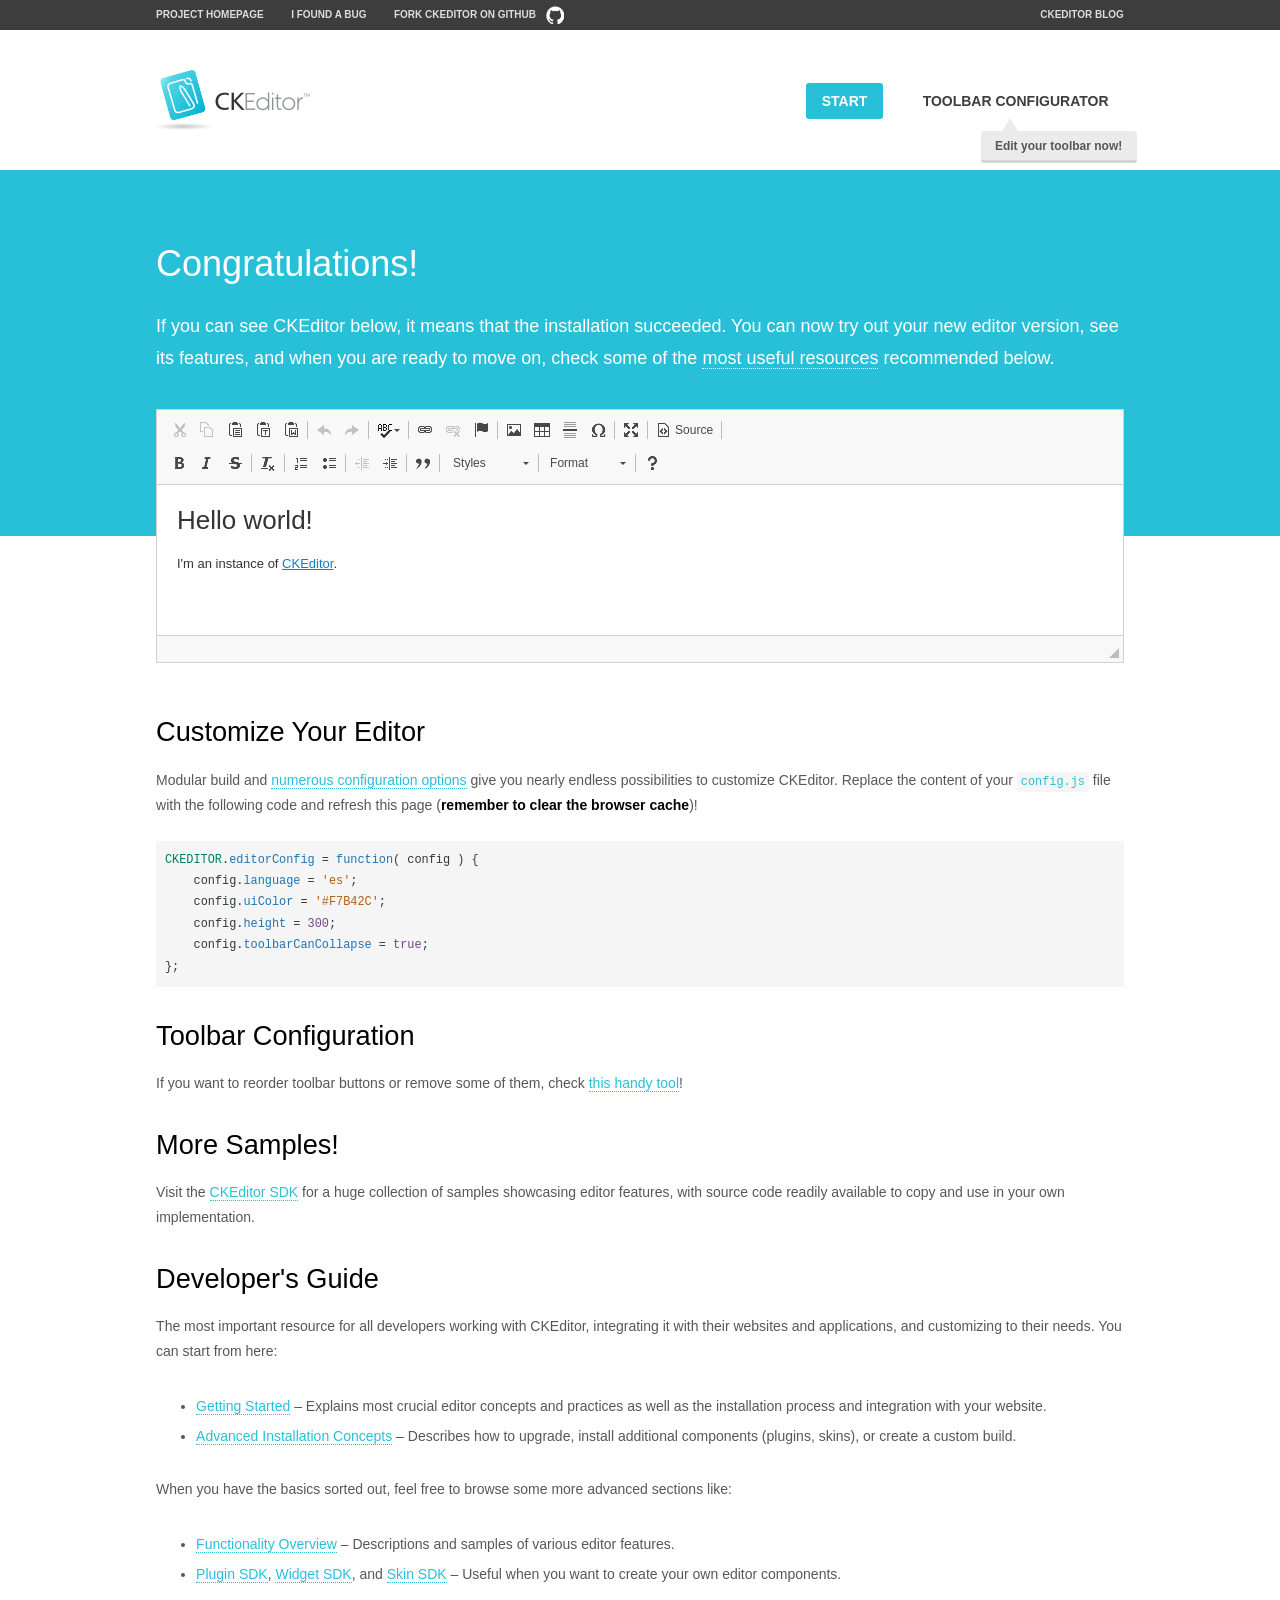
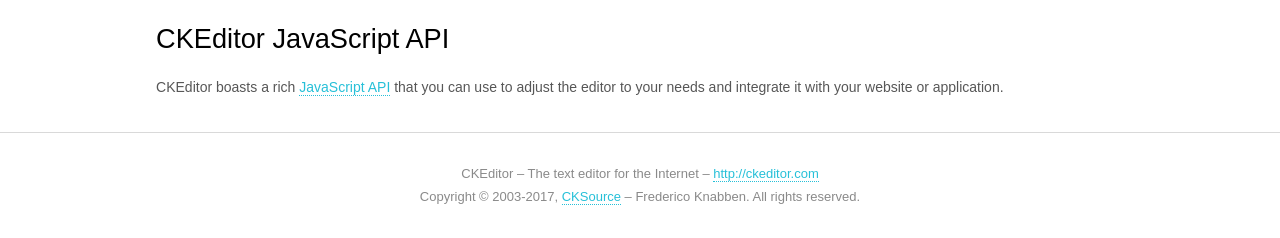
<file: Backend File (upload it on server)/Upload this file in file manager of your server/admin/assets/ckeditor/samples/index.html>
<!DOCTYPE html>
<!--
Copyright (c) 2003-2017, CKSource - Frederico Knabben. All rights reserved.
For licensing, see LICENSE.md or http://ckeditor.com/license
-->
<html>
<head>
	<meta charset="utf-8">
	<title>CKEditor Sample</title>
	<script src="../ckeditor.js"></script>
	<script src="js/sample.js"></script>
	<link rel="stylesheet" href="css/samples.css">
	<link rel="stylesheet" href="toolbarconfigurator/lib/codemirror/neo.css">
</head>
<body id="main">

<nav class="navigation-a">
	<div class="grid-container">
		<ul class="navigation-a-left grid-width-70">
			<li><a href="http://ckeditor.com">Project Homepage</a></li>
			<li><a href="http://dev.ckeditor.com/">I found a bug</a></li>
			<li><a href="http://github.com/ckeditor/ckeditor-dev" class="icon-pos-right icon-navigation-a-github">Fork CKEditor on GitHub</a></li>
		</ul>
		<ul class="navigation-a-right grid-width-30">
			<li><a href="http://ckeditor.com/blog-list">CKEditor Blog</a></li>
		</ul>
	</div>
</nav>

<header class="header-a">
	<div class="grid-container">
		<h1 class="header-a-logo grid-width-30">
			<a href="index.html"><img src="img/logo.png" alt="CKEditor Sample"></a>
		</h1>

		<nav class="navigation-b grid-width-70">
			<ul>
				<li><a href="index.html" class="button-a button-a-background">Start</a></li>
				<li><a href="toolbarconfigurator/index.html" class="button-a">Toolbar configurator <span class="balloon-a balloon-a-nw">Edit your toolbar now!</span></a></li>
			</ul>
		</nav>
	</div>
</header>

<main>
	<div class="adjoined-top">
		<div class="grid-container">
			<div class="content grid-width-100">
				<h1>Congratulations!</h1>
				<p>
					If you can see CKEditor below, it means that the installation succeeded.
					You can now try out your new editor version, see its features, and when you are ready to move on, check some of the <a href="#sample-customize">most useful resources</a> recommended below.
				</p>
			</div>
		</div>
	</div>
	<div class="adjoined-bottom">
		<div class="grid-container">
			<div class="grid-width-100">
				<div id="editor">
					<h1>Hello world!</h1>
					<p>I'm an instance of <a href="http://ckeditor.com">CKEditor</a>.</p>
				</div>
			</div>
		</div>
	</div>

	<div class="grid-container">
		<div class="content grid-width-100">
			<section id="sample-customize">
				<h2>Customize Your Editor</h2>
				<p>Modular build and <a href="http://docs.ckeditor.com/#!/guide/dev_configuration">numerous configuration options</a> give you nearly endless possibilities to customize CKEditor. Replace the content of your <code><a href="../config.js">config.js</a></code> file with the following code and refresh this page (<strong>remember to clear the browser cache</strong>)!</p>
		<pre class="cm-s-neo CodeMirror"><code><span style="padding-right: 0.1px;"><span class="cm-variable">CKEDITOR</span>.<span class="cm-property">editorConfig</span> <span class="cm-operator">=</span> <span class="cm-keyword">function</span>( <span class="cm-def">config</span> ) {</span>
<span style="padding-right: 0.1px;"><span class="cm-tab">	</span><span class="cm-variable-2">config</span>.<span class="cm-property">language</span> <span class="cm-operator">=</span> <span class="cm-string">'es'</span>;</span>
<span style="padding-right: 0.1px;"><span class="cm-tab">	</span><span class="cm-variable-2">config</span>.<span class="cm-property">uiColor</span> <span class="cm-operator">=</span> <span class="cm-string">'#F7B42C'</span>;</span>
<span style="padding-right: 0.1px;"><span class="cm-tab">	</span><span class="cm-variable-2">config</span>.<span class="cm-property">height</span> <span class="cm-operator">=</span> <span class="cm-number">300</span>;</span>
<span style="padding-right: 0.1px;"><span class="cm-tab">	</span><span class="cm-variable-2">config</span>.<span class="cm-property">toolbarCanCollapse</span> <span class="cm-operator">=</span> <span class="cm-atom">true</span>;</span>
<span style="padding-right: 0.1px;">};</span></code></pre>
			</section>

			<section>
				<h2>Toolbar Configuration</h2>
				<p>If you want to reorder toolbar buttons or remove some of them, check <a href="toolbarconfigurator/index.html">this handy tool</a>!</p>
			</section>

			<section>
				<h2>More Samples!</h2>
				<p>Visit the <a href="http://sdk.ckeditor.com">CKEditor SDK</a> for a huge collection of samples showcasing editor features, with source code readily available to copy and use in your own implementation.</p>
			</section>

			<section>
				<h2>Developer's Guide</h2>
				<p>The most important resource for all developers working with CKEditor, integrating it with their websites and applications, and customizing to their needs. You can start from here:</p>
				<ul>
					<li><a href="http://docs.ckeditor.com/#!/guide/dev_installation">Getting Started</a> &ndash; Explains most crucial editor concepts and practices as well as the installation process and integration with your website.</li>
					<li><a href="http://docs.ckeditor.com/#!/guide/dev_advanced_installation">Advanced Installation Concepts</a> &ndash; Describes how to upgrade, install additional components (plugins, skins), or create a custom build.</li>
				</ul>
					<p>When you have the basics sorted out, feel free to browse some more advanced sections like:</p>
				<ul>
					<li><a href="http://docs.ckeditor.com/#!/guide/dev_features">Functionality Overview</a> &ndash; Descriptions and samples of various editor features.</li>
					<li><a href="http://docs.ckeditor.com/#!/guide/plugin_sdk_intro">Plugin SDK</a>, <a href="http://docs.ckeditor.com/#!/guide/widget_sdk_intro">Widget SDK</a>, and <a href="http://docs.ckeditor.com/#!/guide/skin_sdk_intro">Skin SDK</a> &ndash; Useful when you want to create your own editor components.</li>
				</ul>
			</section>

			<section>
				<h2>CKEditor JavaScript API</h2>
				<p>CKEditor boasts a rich <a href="http://docs.ckeditor.com/#!/api">JavaScript API</a> that you can use to adjust the editor to your needs and integrate it with your website or application.</p>
			</section>
		</div>
	</div>
</main>

<footer class="footer-a grid-container">
	<div class="grid-container">
		<p class="grid-width-100">
			CKEditor &ndash; The text editor for the Internet &ndash; <a class="samples" href="http://ckeditor.com/">http://ckeditor.com</a>
		</p>
		<p class="grid-width-100" id="copy">
			Copyright &copy; 2003-2017, <a class="samples" href="http://cksource.com/">CKSource</a> &ndash; Frederico Knabben. All rights reserved.
		</p>
	</div>
</footer>
<script>
	initSample();
</script>

</body>
</html>
</file>
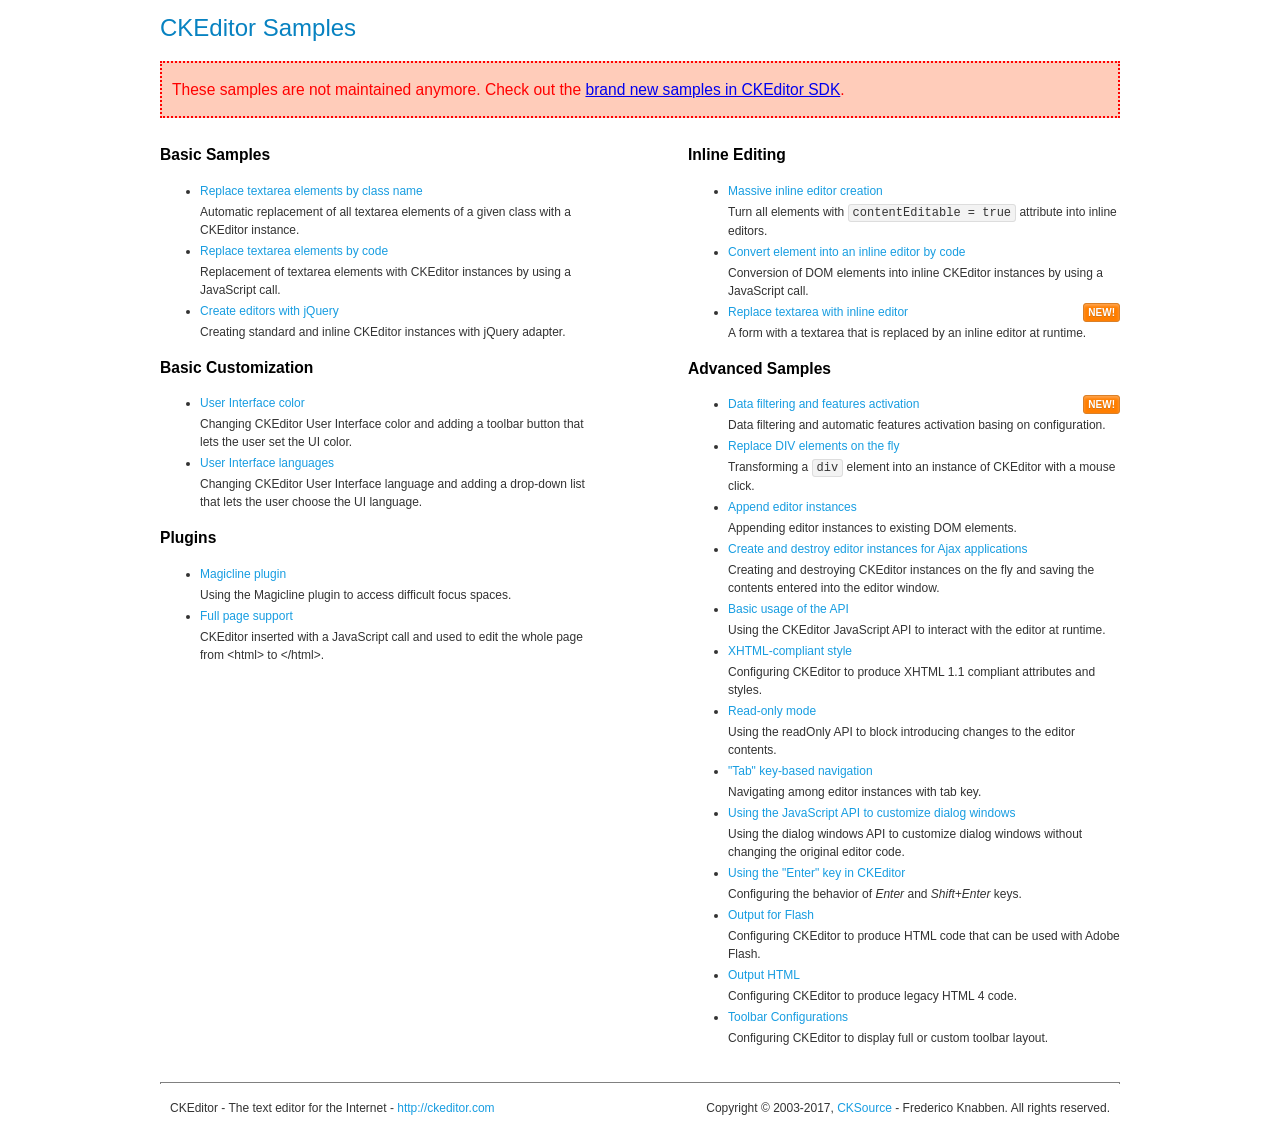
<file: Backend File (upload it on server)/Upload this file in file manager of your server/admin/assets/ckeditor/samples/old/index.html>
<!DOCTYPE html>
<!--
Copyright (c) 2003-2017, CKSource - Frederico Knabben. All rights reserved.
For licensing, see LICENSE.md or http://ckeditor.com/license
-->
<html>
<head>
	<meta charset="utf-8">
	<title>CKEditor Samples</title>
	<link rel="stylesheet" href="sample.css">
</head>
<body>
	<h1 class="samples">
		CKEditor Samples
	</h1>
	<div class="warning deprecated">
		These samples are not maintained anymore. Check out the <a href="http://sdk.ckeditor.com/">brand new samples in CKEditor SDK</a>.
	</div>
	<div class="twoColumns">
		<div class="twoColumnsLeft">
			<h2 class="samples">
				Basic Samples
			</h2>
			<dl class="samples">
				<dt><a class="samples" href="replacebyclass.html">Replace textarea elements by class name</a></dt>
				<dd>Automatic replacement of all textarea elements of a given class with a CKEditor instance.</dd>

				<dt><a class="samples" href="replacebycode.html">Replace textarea elements by code</a></dt>
				<dd>Replacement of textarea elements with CKEditor instances by using a JavaScript call.</dd>

				<dt><a class="samples" href="jquery.html">Create editors with jQuery</a></dt>
				<dd>Creating standard and inline CKEditor instances with jQuery adapter.</dd>
			</dl>

			<h2 class="samples">
				Basic Customization
			</h2>
			<dl class="samples">
				<dt><a class="samples" href="uicolor.html">User Interface color</a></dt>
				<dd>Changing CKEditor User Interface color and adding a toolbar button that lets the user set the UI color.</dd>

				<dt><a class="samples" href="uilanguages.html">User Interface languages</a></dt>
				<dd>Changing CKEditor User Interface language and adding a drop-down list that lets the user choose the UI language.</dd>
			</dl>


			<h2 class="samples">Plugins</h2>
<dl class="samples">
<dt><a class="samples" href="magicline/magicline.html">Magicline plugin</a></dt>
<dd>Using the Magicline plugin to access difficult focus spaces.</dd>

<dt><a class="samples" href="wysiwygarea/fullpage.html">Full page support</a></dt>
<dd>CKEditor inserted with a JavaScript call and used to edit the whole page from &lt;html&gt; to &lt;/html&gt;.</dd>
</dl>
		</div>
		<div class="twoColumnsRight">
			<h2 class="samples">
				Inline Editing
			</h2>
			<dl class="samples">
				<dt><a class="samples" href="inlineall.html">Massive inline editor creation</a></dt>
				<dd>Turn all elements with <code>contentEditable = true</code> attribute into inline editors.</dd>

				<dt><a class="samples" href="inlinebycode.html">Convert element into an inline editor by code</a></dt>
				<dd>Conversion of DOM elements into inline CKEditor instances by using a JavaScript call.</dd>

				<dt><a class="samples" href="inlinetextarea.html">Replace textarea with inline editor</a> <span class="new">New!</span></dt>
				<dd>A form with a textarea that is replaced by an inline editor at runtime.</dd>

				
			</dl>

			<h2 class="samples">
				Advanced Samples
			</h2>
			<dl class="samples">
				<dt><a class="samples" href="datafiltering.html">Data filtering and features activation</a> <span class="new">New!</span></dt>
				<dd>Data filtering and automatic features activation basing on configuration.</dd>

				<dt><a class="samples" href="divreplace.html">Replace DIV elements on the fly</a></dt>
				<dd>Transforming a <code>div</code> element into an instance of CKEditor with a mouse click.</dd>

				<dt><a class="samples" href="appendto.html">Append editor instances</a></dt>
				<dd>Appending editor instances to existing DOM elements.</dd>

				<dt><a class="samples" href="ajax.html">Create and destroy editor instances for Ajax applications</a></dt>
				<dd>Creating and destroying CKEditor instances on the fly and saving the contents entered into the editor window.</dd>

				<dt><a class="samples" href="api.html">Basic usage of the API</a></dt>
				<dd>Using the CKEditor JavaScript API to interact with the editor at runtime.</dd>

				<dt><a class="samples" href="xhtmlstyle.html">XHTML-compliant style</a></dt>
				<dd>Configuring CKEditor to produce XHTML 1.1 compliant attributes and styles.</dd>

				<dt><a class="samples" href="readonly.html">Read-only mode</a></dt>
				<dd>Using the readOnly API to block introducing changes to the editor contents.</dd>

				<dt><a class="samples" href="tabindex.html">"Tab" key-based navigation</a></dt>
				<dd>Navigating among editor instances with tab key.</dd>


				
<dt><a class="samples" href="dialog/dialog.html">Using the JavaScript API to customize dialog windows</a></dt>
<dd>Using the dialog windows API to customize dialog windows without changing the original editor code.</dd>

<dt><a class="samples" href="enterkey/enterkey.html">Using the &quot;Enter&quot; key in CKEditor</a></dt>
<dd>Configuring the behavior of <em>Enter</em> and <em>Shift+Enter</em> keys.</dd>

<dt><a class="samples" href="htmlwriter/outputforflash.html">Output for Flash</a></dt>
<dd>Configuring CKEditor to produce HTML code that can be used with Adobe Flash.</dd>

<dt><a class="samples" href="htmlwriter/outputhtml.html">Output HTML</a></dt>
<dd>Configuring CKEditor to produce legacy HTML 4 code.</dd>

<dt><a class="samples" href="toolbar/toolbar.html">Toolbar Configurations</a></dt>
<dd>Configuring CKEditor to display full or custom toolbar layout.</dd>

			</dl>
		</div>
	</div>
	<div id="footer">
		<hr>
		<p>
			CKEditor - The text editor for the Internet - <a class="samples" href="http://ckeditor.com/">http://ckeditor.com</a>
		</p>
		<p id="copy">
			Copyright &copy; 2003-2017, <a class="samples" href="http://cksource.com/">CKSource</a> - Frederico Knabben. All rights reserved.
		</p>
	</div>
</body>
</html>
</file>
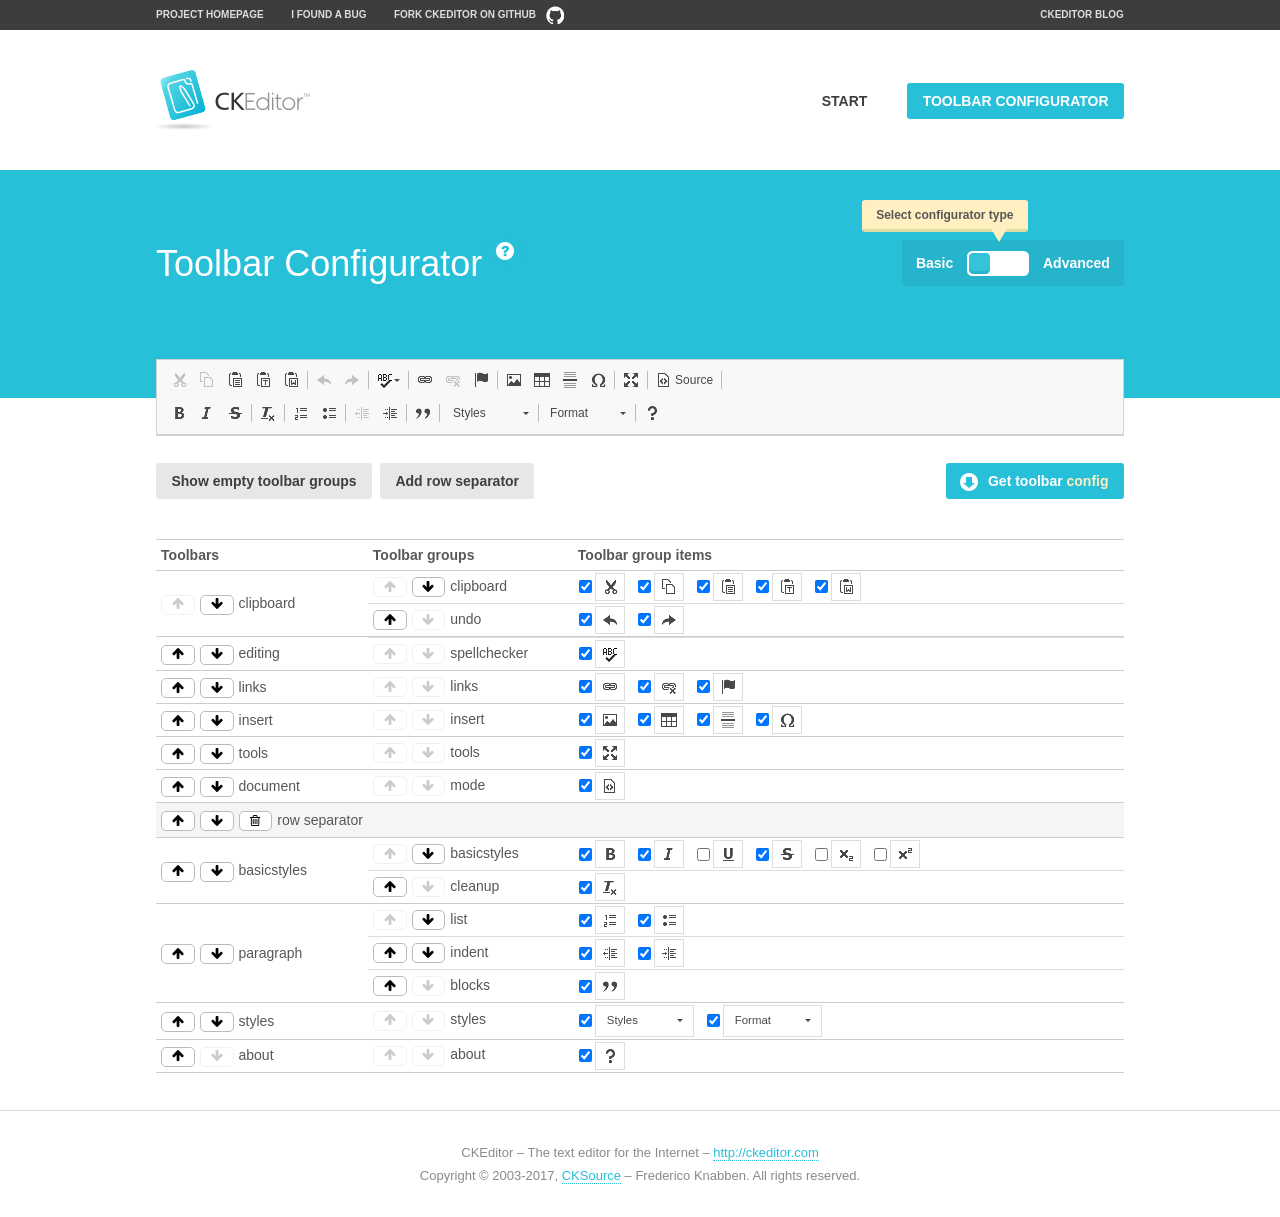
<file: Backend File (upload it on server)/Upload this file in file manager of your server/admin/assets/ckeditor/samples/toolbarconfigurator/index.html>
<!DOCTYPE html>
<!--
Copyright (c) 2003-2017, CKSource - Frederico Knabben. All rights reserved.
For licensing, see LICENSE.md or http://ckeditor.com/license
-->
<!--[if IE 8]><html class="ie8"><![endif]-->
<!--[if gt IE 8]><html><![endif]-->
<!--[if !IE]><!--><html><!--<![endif]-->
<head>
	<meta charset="utf-8">
	<title>Toolbar Configurator</title>
	<script src="../../ckeditor.js"></script>
	<script>
		if ( CKEDITOR.env.ie && CKEDITOR.env.version < 9 )
			CKEDITOR.tools.enableHtml5Elements( document );
	</script>
	<link rel="stylesheet" href="lib/codemirror/codemirror.css">
	<link rel="stylesheet" href="lib/codemirror/show-hint.css">
	<link rel="stylesheet" href="lib/codemirror/neo.css">
	<link rel="stylesheet" href="css/fontello.css">
	<link rel="stylesheet" href="../css/samples.css">
</head>
<body id="toolbar">

<nav class="navigation-a">
	<div class="grid-container">
		<ul class="navigation-a-left grid-width-70">
			<li><a href="http://ckeditor.com">Project Homepage</a></li>
			<li><a href="http://dev.ckeditor.com/">I found a bug</a></li>
			<li><a href="http://github.com/ckeditor/ckeditor-dev" class="icon-pos-right icon-navigation-a-github">Fork CKEditor on GitHub</a></li>
		</ul>
		<ul class="navigation-a-right grid-width-30">
			<li><a href="http://ckeditor.com/blog-list">CKEditor Blog</a></li>
		</ul>
	</div>
</nav>

<header class="header-a">
	<div class="grid-container">
		<h1 class="header-a-logo grid-width-30">
			<a href="../index.html"><img src="../img/logo.png" alt="CKEditor Logo"></a>
		</h1>
		<nav class="navigation-b grid-width-70">
			<ul>
				<li><a href="../index.html"  class="button-a">Start</a></li>
				<li><a href="index.html"  class="button-a button-a-background">Toolbar configurator</a></li>
			</ul>
		</nav>
	</div>
</header>

<main>
	<div class="adjoined-top">
		<div class="grid-container">
			<div class="content grid-width-100">
				<div class="grid-container-nested">
					<h1 class="grid-width-60">
						Toolbar Configurator
						<a href="#help-content" type="button" title="Configurator help" id="help" class="button-a button-a-background button-a-no-text icon-pos-left icon-question-mark">Help</a>
					</h1>

					<div class="grid-width-40 grid-switch-magic">
						<div class="switch">
							<span class="balloon-a balloon-a-se">Select configurator type</span>
							<input type="radio" name="radio" data-num="1" id="radio-basic" />
							<input type="radio" name="radio" data-num="2" id="radio-advanced" />
							<label data-for="1" for="radio-basic">Basic</label>
							<span class="switch-inner">
								<span class="handler"></span>
							</span>
							<label data-for="2" for="radio-advanced">Advanced</label>
						</div>
					</div>
				</div>
			</div>
		</div>
	</div>
	<div class="adjoined-bottom">
		<div class="grid-container">
			<div class="grid-width-100">
				<div class="editors-container">
					<div id="editor-basic"></div>
					<div id="editor-advanced"></div>
				</div>
			</div>
		</div>
	</div>

	<div class="grid-container configurator">
		<div class="content grid-width-100">
			<div class="configurator">
				<div>
					<div id="toolbarModifierWrapper"></div>
				</div>
			</div>
		</div>
	</div>

	<div id="help-content">
		<div class="grid-container">
			<div class="grid-width-100">
				<h2>What Am I Doing Here?</h2>

				<div class="grid-container grid-container-nested">
					<div class="basic">
						<div class="grid-width-50">
							<p>Arrange <a href="http://docs.ckeditor.com/#!/api/CKEDITOR.config-cfg-toolbarGroups">toolbar groups</a>, toggle <a href="http://docs.ckeditor.com/#!/api/CKEDITOR.config-cfg-removeButtons">button visibility</a> according to your needs and get your toolbar configuration.</p>
							<p>You can replace the content of the <a href="../../config.js"><code>config.js</code></a> file with the generated configuration. If you already set some configuration options you will need to merge both configurations.</p>
						</div>
						<div class="grid-width-50">
							<p>Read more about different ways of <a href="http://docs.ckeditor.com/#!/guide/dev_configuration">setting configuration</a> and do not forget about <strong>clearing browser cache</strong>.</p>
							<p>Arranging toolbar groups is the recommended way of configuring the toolbar, but if you need more freedom you can use the <a href="#advanced">advanced configurator</a>.</p>
						</div>
					</div>
					<div class="advanced" style="display: none;">
						<div class="grid-width-50">
							<p>With this code editor you can edit your <a href="http://docs.ckeditor.com/#!/api/CKEDITOR.config-cfg-toolbar">toolbar configuration</a> live.</p>
							<p>You can replace the content of the <a href="../../config.js"><code>config.js</code></a> file with the generated configuration. If you already set some configuration options you will need to merge both configurations.</p>
						</div>
						<div class="grid-width-50">
							<p>Read more about different ways of <a href="http://docs.ckeditor.com/#!/guide/dev_configuration">setting configuration</a> and do not forget about <strong>clearing browser cache</strong>.</p>
						</div>
					</div>
				</div>

				<p class="grid-container grid-container-nested">
					<button type="button" class="help-content-close grid-width-100 button-a button-a-background">Got it. Let's play!</button>
				</p>
			</div>
		</div>
	</div>
</main>

<footer class="footer-a grid-container">
	<p class="grid-width-100">
		CKEditor &ndash; The text editor for the Internet &ndash; <a class="samples" href="http://ckeditor.com/">http://ckeditor.com</a>
	</p>
	<p class="grid-width-100" id="copy">
		Copyright &copy; 2003-2017, <a class="samples" href="http://cksource.com/">CKSource</a> &ndash; Frederico Knabben. All rights reserved.
	</p>
</footer>

<script src="lib/codemirror/codemirror.js"></script>
<script src="lib/codemirror/javascript.js"></script>
<script src="lib/codemirror/show-hint.js"></script>

<script src="js/fulltoolbareditor.js"></script>
<script src="js/abstracttoolbarmodifier.js"></script>
<script src="js/toolbarmodifier.js"></script>
<script src="js/toolbartextmodifier.js"></script>
<script src="../js/sf.js"></script>

<script>
	( function() {
		'use strict';

		var mode = ( window.location.hash.substr( 1 ) === 'advanced' ) ? 'advanced' : 'basic',
			configuratorSection = CKEDITOR.document.findOne( 'main > .grid-container.configurator' ),
			basicInstruction = CKEDITOR.document.findOne( '#help-content .basic' ),
			advancedInstruction = CKEDITOR.document.findOne( '#help-content .advanced' ),

			// Configurator mode switcher.
			modeSwitchBasic = CKEDITOR.document.getById( 'radio-basic' ),
			modeSwitchAdvanced = CKEDITOR.document.getById( 'radio-advanced' );

		// Initial setup
		function updateSwitcher() {
			if ( mode === 'advanced' ) {
				modeSwitchAdvanced.$.checked = true;
			} else {
				modeSwitchBasic.$.checked = true;
			}
		}

		updateSwitcher();

		CKEDITOR.document.getWindow().on( 'hashchange', function( e ) {
			var hash = window.location.hash.substr( 1 );
			if ( !( hash === 'advanced' || hash === 'basic' ) ) {
				return;
			}
			mode = hash;
			onToolbarsDone( mode );
		} );

		CKEDITOR.document.getWindow().on( 'resize', function() {
			updateToolbar( ( mode === 'basic' ? toolbarModifier : toolbarTextModifier )[ 'editorInstance' ] );
		} );

		function onRefresh( modifier ) {
			modifier = modifier || this;

			if ( mode === 'basic' && modifier instanceof ToolbarConfigurator.ToolbarTextModifier ) {
				return;
			}

			// CodeMirror container becomes visible, so we need to refresh and to avoid rendering problems.
			if ( mode === 'advanced' && modifier instanceof ToolbarConfigurator.ToolbarTextModifier ) {
				modifier.codeContainer.refresh();
			}

			updateToolbar( modifier.editorInstance );
		}

		function updateToolbar( editor ) {
			var editorContainer = editor.container;

			// Not always editor is loaded.
			if ( !editorContainer ) {
				return;
			}

			var displayStyle = editorContainer.getStyle( 'display' );

			editorContainer.setStyle( 'display', 'block' );

			var newHeight = editorContainer.getSize( 'height' );

			var newMarginTop = parseInt( editorContainer.getComputedStyle( 'margin-top' ), 10 );
			newMarginTop = ( isNaN( newMarginTop ) ? 0 : Number( newMarginTop ) );

			var newMarginBottom = parseInt( editorContainer.getComputedStyle( 'margin-bottom' ), 10 );
			newMarginBottom = ( isNaN( newMarginBottom ) ? 0 : Number( newMarginBottom ) );

			var result = newHeight + newMarginTop + newMarginBottom;

			editorContainer.setStyle( 'display', displayStyle );

			editor.container.getAscendant( 'div' ).setStyle( 'height', result + 'px' );
		}

		var toolbarModifier = new ToolbarConfigurator.ToolbarModifier( 'editor-basic' );

		var done = 0;
		toolbarModifier.init( onToolbarInit );
		toolbarModifier.onRefresh = onRefresh;

		CKEDITOR.document.getById( 'toolbarModifierWrapper' ).append( toolbarModifier.mainContainer );

		var toolbarTextModifier = new ToolbarConfigurator.ToolbarTextModifier( 'editor-advanced' );
		toolbarTextModifier.init( onToolbarInit );
		toolbarTextModifier.onRefresh = onRefresh;

		function onToolbarInit() {
			if ( ++done === 2 ) {
				onToolbarsDone();

				positionSticky.watch( CKEDITOR.document.findOne( '.toolbar' ), function() {
					return mode === 'advanced';
				} );
			}
		}

		function onToolbarsDone() {
			if ( mode === 'basic' ) {
				toggleModeBasic( false );
			} else {
				toggleModeAdvanced( false );
			}

			updateSwitcher();

			setTimeout( function() {
				CKEDITOR.document.findOne( '.editors-container' ).addClass( 'active' );
				CKEDITOR.document.findOne( '#toolbarModifierWrapper' ).addClass( 'active' );
			}, 200 );
		}

		CKEDITOR.document.getById( 'toolbarModifierWrapper' ).append( toolbarTextModifier.mainContainer );

		function toogleModeSwitch( onElement, offElement, onModifier, offModifier ) {
			onElement.addClass( 'fancy-button-active' );
			offElement.removeClass( 'fancy-button-active' );

			onModifier.showUI();
			offModifier.hideUI();
		}

		function toggleModeBasic( callOnRefresh ) {
			callOnRefresh = ( callOnRefresh !== false );
			mode = 'basic';
			window.location.hash = '#basic';
			toogleModeSwitch( modeSwitchBasic, modeSwitchAdvanced, toolbarModifier, toolbarTextModifier );

			configuratorSection.removeClass( 'freed-width' );
			basicInstruction.show();
			advancedInstruction.hide();

			callOnRefresh && onRefresh( toolbarModifier );
		}

		function toggleModeAdvanced( callOnRefresh ) {
			callOnRefresh = ( callOnRefresh !== false );
			mode = 'advanced';
			window.location.hash = '#advanced';
			toogleModeSwitch( modeSwitchAdvanced, modeSwitchBasic, toolbarTextModifier, toolbarModifier );

			configuratorSection.addClass( 'freed-width' );
			advancedInstruction.show();
			basicInstruction.hide();

			callOnRefresh && onRefresh( toolbarTextModifier );
		}

		modeSwitchBasic.on( 'click', toggleModeBasic );
		modeSwitchAdvanced.on( 'click', toggleModeAdvanced );

		//
		// Position:sticky for the toolbar.
		//

		// Will make elements behave like they were styled with position:sticky.
		var positionSticky = {
			// Store object: {
			// 		element: CKEDITOR.dom.element, // Element which will float.
			// 		placeholder: CKEDITOR.dom.element, // Placeholder which is place to prevent page bounce.
			// 		isFixed: boolean // Whether element float now.
			// }
			watched: [],

			active: [],

			staticContainer: null,

			init: function() {
				var element = CKEDITOR.dom.element.createFromHtml(
					'<div class="staticContainer">' +
						'<div class="grid-container" >' +
							'<div class="grid-width-100">' +
								'<div class="inner"></div>' +
							'</div>' +
						'</div>' +
					'</div>' );

				this.staticContainer = element.findOne( '.inner' );

				CKEDITOR.document.getBody().append( element );
			},

			watch: function( element, preventFunc ) {
				this.watched.push( {
					element: element,
					placeholder: new CKEDITOR.dom.element( 'div' ),
					isFixed: false,
					preventFunc: preventFunc
				} );
			},

			checkAll: function() {
				for ( var i = 0; i < this.watched.length; i++ ) {
					this.check( this.watched[ i ] );
				}
			},

			check: function( element ) {
				var isFixed = element.isFixed;
				var shouldBeFixed = this.shouldBeFixed( element );

				// Nothing to be done.
				if ( isFixed === shouldBeFixed ) {
					return;
				}

				var placeholder = element.placeholder;

				if ( isFixed ) {
					// Unfixing.

					element.element.insertBefore( placeholder );
					placeholder.remove();

					element.element.removeStyle( 'margin' );

					this.active.splice( CKEDITOR.tools.indexOf( this.active, element ), 1 );

				} else {
					// Fixing.
					placeholder.setStyle( 'width', element.element.getSize( 'width' ) + 'px' );
					placeholder.setStyle( 'height', element.element.getSize( 'height' ) + 'px' );
					placeholder.setStyle( 'margin-bottom', element.element.getComputedStyle( 'margin-bottom' ) );
					placeholder.setStyle( 'display', element.element.getComputedStyle( 'display' ) );
					placeholder.insertAfter( element.element );

					this.staticContainer.append( element.element );

					this.active.push( element );
				}

				element.isFixed = !element.isFixed;
			},

			shouldBeFixed: function( element ) {
				if ( element.preventFunc && element.preventFunc() ) {
					return false;
				}

				// If element is already fixed we are checking it's placeholder.
				var related = ( element.isFixed ? element.placeholder : element.element ),
					clientRect = related.$.getBoundingClientRect(),
					staticHeight = this.staticContainer.getSize('height' ),
					elemHeight = element.element.getSize( 'height' );

				if ( element.isFixed ) {
					return ( clientRect.top + elemHeight < staticHeight );
				} else {
					return ( clientRect.top < staticHeight );
				}
			}
		};

		positionSticky.init();

		CKEDITOR.document.getWindow().on( 'scroll',
			new CKEDITOR.tools.eventsBuffer( 100, positionSticky.checkAll, positionSticky ).input
		);

		// Make the toolbar sticky.
		positionSticky.watch( CKEDITOR.document.findOne( '.editors-container' ) );

		// Help button and help-content.
		( function() {
			var helpButton = CKEDITOR.document.getById( 'help' ),
				helpContent = CKEDITOR.document.getById( 'help-content' );

			// Don't show help button on IE8 because it's unsupported by Pico Modal.
			if ( CKEDITOR.env.ie && CKEDITOR.env.version == 8 ) {
				helpButton.hide();
			} else {
				// Display help modal when the button is clicked.
				helpButton.on( 'click', function( evt ) {
					SF.modal( {
						// Clone modal content from DOM.
						content: helpContent.getHtml(),

						afterCreate: function( modal ) {
							// Enable modal content button to close the modal.
							new CKEDITOR.dom.element( modal.modalElem() ).findOne( '.help-content-close' ).once( 'click', modal.close );
						}
					} ).show();
				} );
			}
		} )();
	} )();
</script>
</body>
</html>
</file>
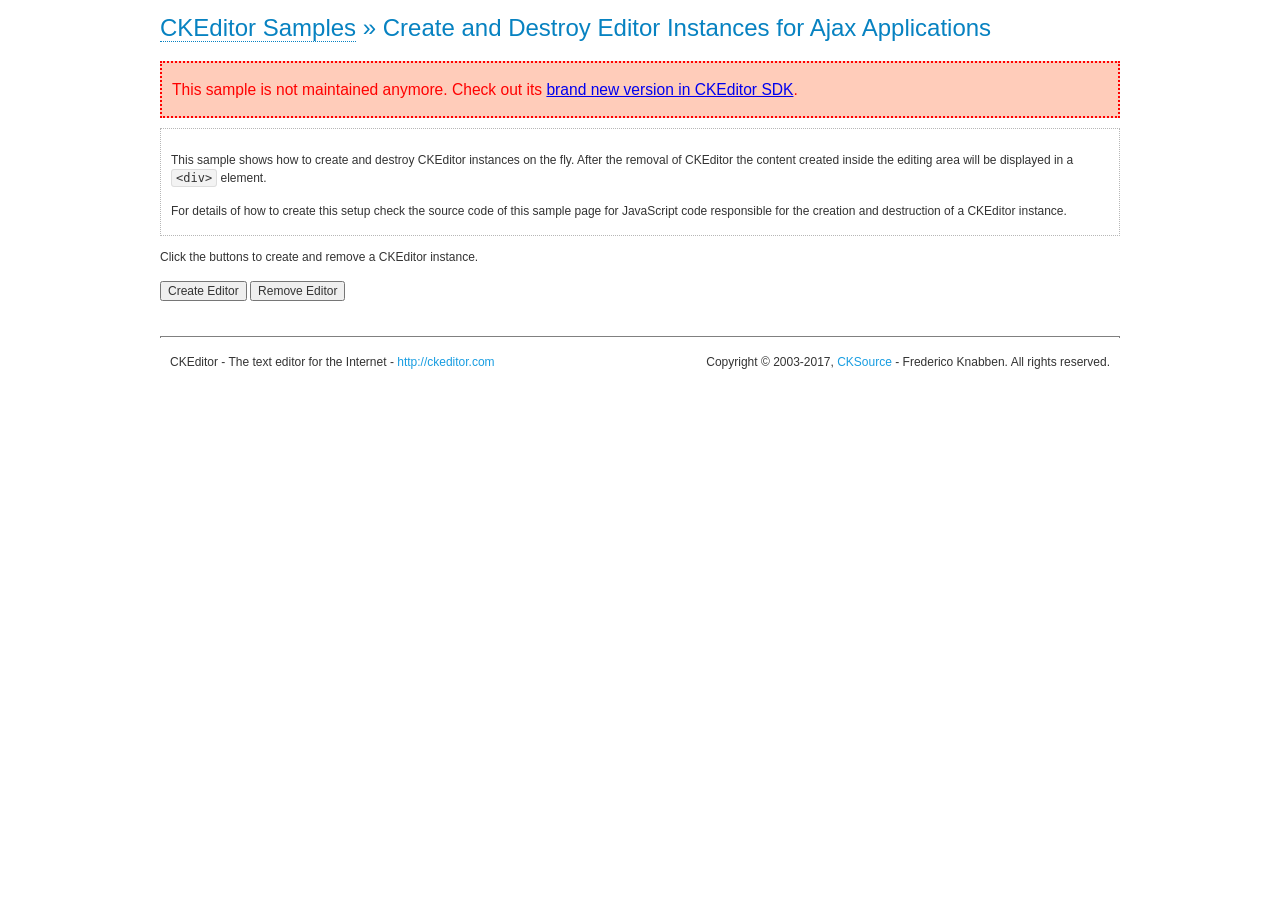
<file: Backend File (upload it on server)/Upload this file in file manager of your server/admin/assets/ckeditor/samples/old/ajax.html>
<!DOCTYPE html>
<!--
Copyright (c) 2003-2017, CKSource - Frederico Knabben. All rights reserved.
For licensing, see LICENSE.md or http://ckeditor.com/license
-->
<html>
<head>
	<meta charset="utf-8">
	<title>Ajax &mdash; CKEditor Sample</title>
	<script src="../../ckeditor.js"></script>
	<link rel="stylesheet" href="sample.css">
	<script>

		var editor, html = '';

		function createEditor() {
			if ( editor )
				return;

			// Create a new editor inside the <div id="editor">, setting its value to html
			var config = {};
			editor = CKEDITOR.appendTo( 'editor', config, html );
		}

		function removeEditor() {
			if ( !editor )
				return;

			// Retrieve the editor contents. In an Ajax application, this data would be
			// sent to the server or used in any other way.
			document.getElementById( 'editorcontents' ).innerHTML = html = editor.getData();
			document.getElementById( 'contents' ).style.display = '';

			// Destroy the editor.
			editor.destroy();
			editor = null;
		}

	</script>
</head>
<body>
	<h1 class="samples">
		<a href="index.html">CKEditor Samples</a> &raquo; Create and Destroy Editor Instances for Ajax Applications
	</h1>
	<div class="warning deprecated">
		This sample is not maintained anymore. Check out its <a href="http://sdk.ckeditor.com/samples/saveajax.html">brand new version in CKEditor SDK</a>.
	</div>
	<div class="description">
		<p>
			This sample shows how to create and destroy CKEditor instances on the fly. After the removal of CKEditor the content created inside the editing
			area will be displayed in a <code>&lt;div&gt;</code> element.
		</p>
		<p>
			For details of how to create this setup check the source code of this sample page
			for JavaScript code responsible for the creation and destruction of a CKEditor instance.
		</p>
	</div>
	<p>Click the buttons to create and remove a CKEditor instance.</p>
	<p>
		<input onclick="createEditor();" type="button" value="Create Editor">
		<input onclick="removeEditor();" type="button" value="Remove Editor">
	</p>
	<!-- This div will hold the editor. -->
	<div id="editor">
	</div>
	<div id="contents" style="display: none">
		<p>
			Edited Contents:
		</p>
		<!-- This div will be used to display the editor contents. -->
		<div id="editorcontents">
		</div>
	</div>
	<div id="footer">
		<hr>
		<p>
			CKEditor - The text editor for the Internet - <a class="samples" href="http://ckeditor.com/">http://ckeditor.com</a>
		</p>
		<p id="copy">
			Copyright &copy; 2003-2017, <a class="samples" href="http://cksource.com/">CKSource</a> - Frederico
			Knabben. All rights reserved.
		</p>
	</div>
</body>
</html>
</file>
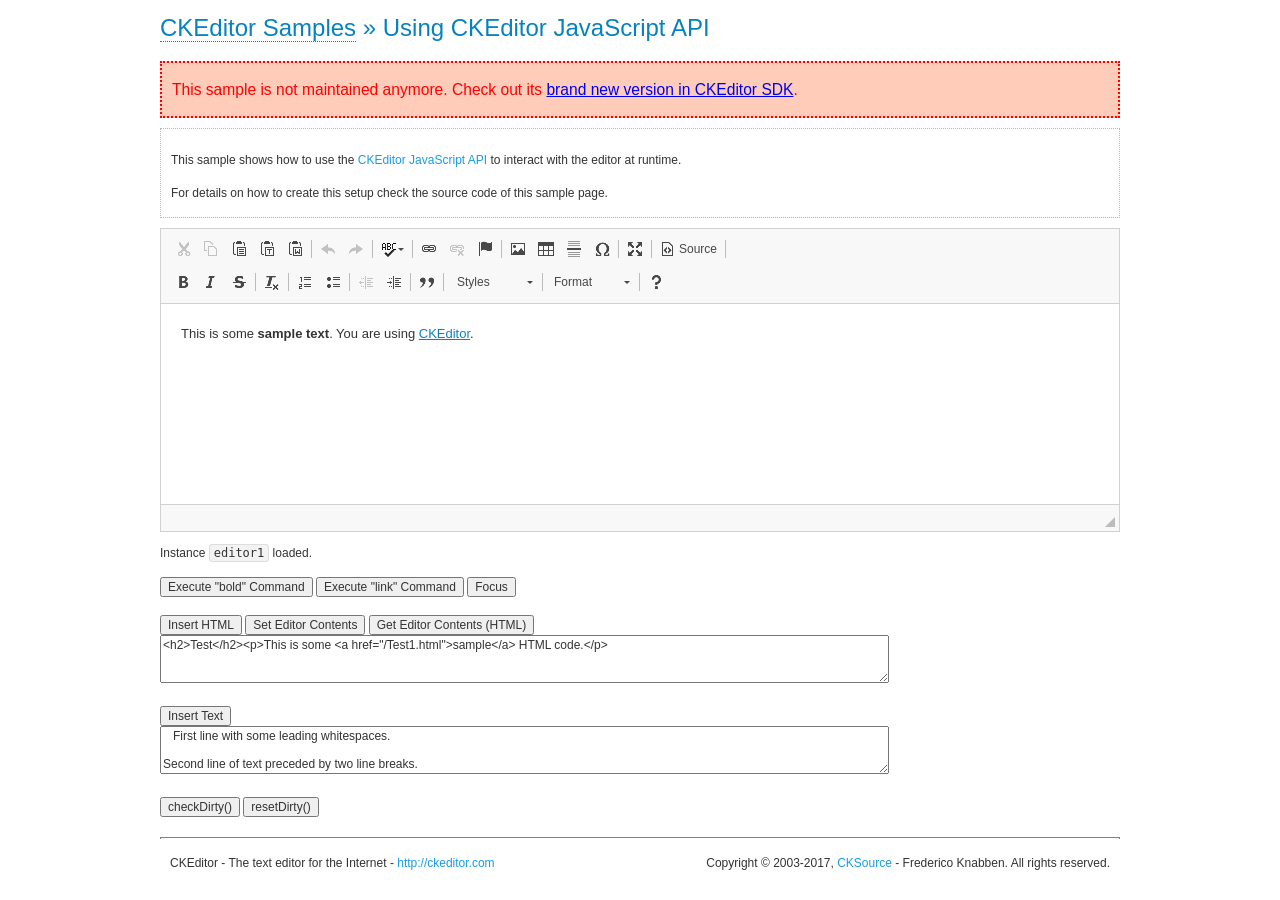
<file: Backend File (upload it on server)/Upload this file in file manager of your server/admin/assets/ckeditor/samples/old/api.html>
<!DOCTYPE html>
<!--
Copyright (c) 2003-2017, CKSource - Frederico Knabben. All rights reserved.
For licensing, see LICENSE.md or http://ckeditor.com/license
-->
<html>
<head>
	<meta charset="utf-8">
	<title>API Usage &mdash; CKEditor Sample</title>
	<script src="../../ckeditor.js"></script>
	<link href="sample.css" rel="stylesheet">
	<script>

// The instanceReady event is fired, when an instance of CKEditor has finished
// its initialization.
CKEDITOR.on( 'instanceReady', function( ev ) {
	// Show the editor name and description in the browser status bar.
	document.getElementById( 'eMessage' ).innerHTML = 'Instance <code>' + ev.editor.name + '<\/code> loaded.';

	// Show this sample buttons.
	document.getElementById( 'eButtons' ).style.display = 'block';
});

function InsertHTML() {
	// Get the editor instance that we want to interact with.
	var editor = CKEDITOR.instances.editor1;
	var value = document.getElementById( 'htmlArea' ).value;

	// Check the active editing mode.
	if ( editor.mode == 'wysiwyg' )
	{
		// Insert HTML code.
		// http://docs.ckeditor.com/#!/api/CKEDITOR.editor-method-insertHtml
		editor.insertHtml( value );
	}
	else
		alert( 'You must be in WYSIWYG mode!' );
}

function InsertText() {
	// Get the editor instance that we want to interact with.
	var editor = CKEDITOR.instances.editor1;
	var value = document.getElementById( 'txtArea' ).value;

	// Check the active editing mode.
	if ( editor.mode == 'wysiwyg' )
	{
		// Insert as plain text.
		// http://docs.ckeditor.com/#!/api/CKEDITOR.editor-method-insertText
		editor.insertText( value );
	}
	else
		alert( 'You must be in WYSIWYG mode!' );
}

function SetContents() {
	// Get the editor instance that we want to interact with.
	var editor = CKEDITOR.instances.editor1;
	var value = document.getElementById( 'htmlArea' ).value;

	// Set editor contents (replace current contents).
	// http://docs.ckeditor.com/#!/api/CKEDITOR.editor-method-setData
	editor.setData( value );
}

function GetContents() {
	// Get the editor instance that you want to interact with.
	var editor = CKEDITOR.instances.editor1;

	// Get editor contents
	// http://docs.ckeditor.com/#!/api/CKEDITOR.editor-method-getData
	alert( editor.getData() );
}

function ExecuteCommand( commandName ) {
	// Get the editor instance that we want to interact with.
	var editor = CKEDITOR.instances.editor1;

	// Check the active editing mode.
	if ( editor.mode == 'wysiwyg' )
	{
		// Execute the command.
		// http://docs.ckeditor.com/#!/api/CKEDITOR.editor-method-execCommand
		editor.execCommand( commandName );
	}
	else
		alert( 'You must be in WYSIWYG mode!' );
}

function CheckDirty() {
	// Get the editor instance that we want to interact with.
	var editor = CKEDITOR.instances.editor1;
	// Checks whether the current editor contents present changes when compared
	// to the contents loaded into the editor at startup
	// http://docs.ckeditor.com/#!/api/CKEDITOR.editor-method-checkDirty
	alert( editor.checkDirty() );
}

function ResetDirty() {
	// Get the editor instance that we want to interact with.
	var editor = CKEDITOR.instances.editor1;
	// Resets the "dirty state" of the editor (see CheckDirty())
	// http://docs.ckeditor.com/#!/api/CKEDITOR.editor-method-resetDirty
	editor.resetDirty();
	alert( 'The "IsDirty" status has been reset' );
}

function Focus() {
	CKEDITOR.instances.editor1.focus();
}

function onFocus() {
	document.getElementById( 'eMessage' ).innerHTML = '<b>' + this.name + ' is focused </b>';
}

function onBlur() {
	document.getElementById( 'eMessage' ).innerHTML = this.name + ' lost focus';
}

	</script>

</head>
<body>
	<h1 class="samples">
		<a href="index.html">CKEditor Samples</a> &raquo; Using CKEditor JavaScript API
	</h1>
	<div class="warning deprecated">
		This sample is not maintained anymore. Check out its <a href="http://sdk.ckeditor.com/samples/api.html">brand new version in CKEditor SDK</a>.
	</div>
	<div class="description">
	<p>
		This sample shows how to use the
		<a class="samples" href="http://docs.ckeditor.com/#!/api/CKEDITOR.editor">CKEditor JavaScript API</a>
		to interact with the editor at runtime.
	</p>
	<p>
		For details on how to create this setup check the source code of this sample page.
	</p>
	</div>

	<!-- This <div> holds alert messages to be display in the sample page. -->
	<div id="alerts">
		<noscript>
			<p>
				<strong>CKEditor requires JavaScript to run</strong>. In a browser with no JavaScript
				support, like yours, you should still see the contents (HTML data) and you should
				be able to edit it normally, without a rich editor interface.
			</p>
		</noscript>
	</div>
	<form action="../../../samples/sample_posteddata.php" method="post">
		<textarea cols="100" id="editor1" name="editor1" rows="10">&lt;p&gt;This is some &lt;strong&gt;sample text&lt;/strong&gt;. You are using &lt;a href="http://ckeditor.com/"&gt;CKEditor&lt;/a&gt;.&lt;/p&gt;</textarea>

		<script>
			// Replace the <textarea id="editor1"> with an CKEditor instance.
			CKEDITOR.replace( 'editor1', {
				on: {
					focus: onFocus,
					blur: onBlur,

					// Check for availability of corresponding plugins.
					pluginsLoaded: function( evt ) {
						var doc = CKEDITOR.document, ed = evt.editor;
						if ( !ed.getCommand( 'bold' ) )
							doc.getById( 'exec-bold' ).hide();
						if ( !ed.getCommand( 'link' ) )
							doc.getById( 'exec-link' ).hide();
					}
				}
			});
		</script>

		<p id="eMessage">
		</p>

		<div id="eButtons" style="display: none">
			<input id="exec-bold" onclick="ExecuteCommand('bold');" type="button" value="Execute &quot;bold&quot; Command">
			<input id="exec-link" onclick="ExecuteCommand('link');" type="button" value="Execute &quot;link&quot; Command">
			<input onclick="Focus();" type="button" value="Focus">
			<br><br>
			<input onclick="InsertHTML();" type="button" value="Insert HTML">
			<input onclick="SetContents();" type="button" value="Set Editor Contents">
			<input onclick="GetContents();" type="button" value="Get Editor Contents (HTML)">
			<br>
			<textarea cols="100" id="htmlArea" rows="3">&lt;h2&gt;Test&lt;/h2&gt;&lt;p&gt;This is some &lt;a href="/Test1.html"&gt;sample&lt;/a&gt; HTML code.&lt;/p&gt;</textarea>
			<br>
			<br>
			<input onclick="InsertText();" type="button" value="Insert Text">
			<br>
			<textarea cols="100" id="txtArea" rows="3">   First line with some leading whitespaces.

Second line of text preceded by two line breaks.</textarea>
			<br>
			<br>
			<input onclick="CheckDirty();" type="button" value="checkDirty()">
			<input onclick="ResetDirty();" type="button" value="resetDirty()">
		</div>
	</form>
	<div id="footer">
		<hr>
		<p>
			CKEditor - The text editor for the Internet - <a class="samples" href="http://ckeditor.com/">http://ckeditor.com</a>
		</p>
		<p id="copy">
			Copyright &copy; 2003-2017, <a class="samples" href="http://cksource.com/">CKSource</a> - Frederico
			Knabben. All rights reserved.
		</p>
	</div>
</body>
</html>
</file>
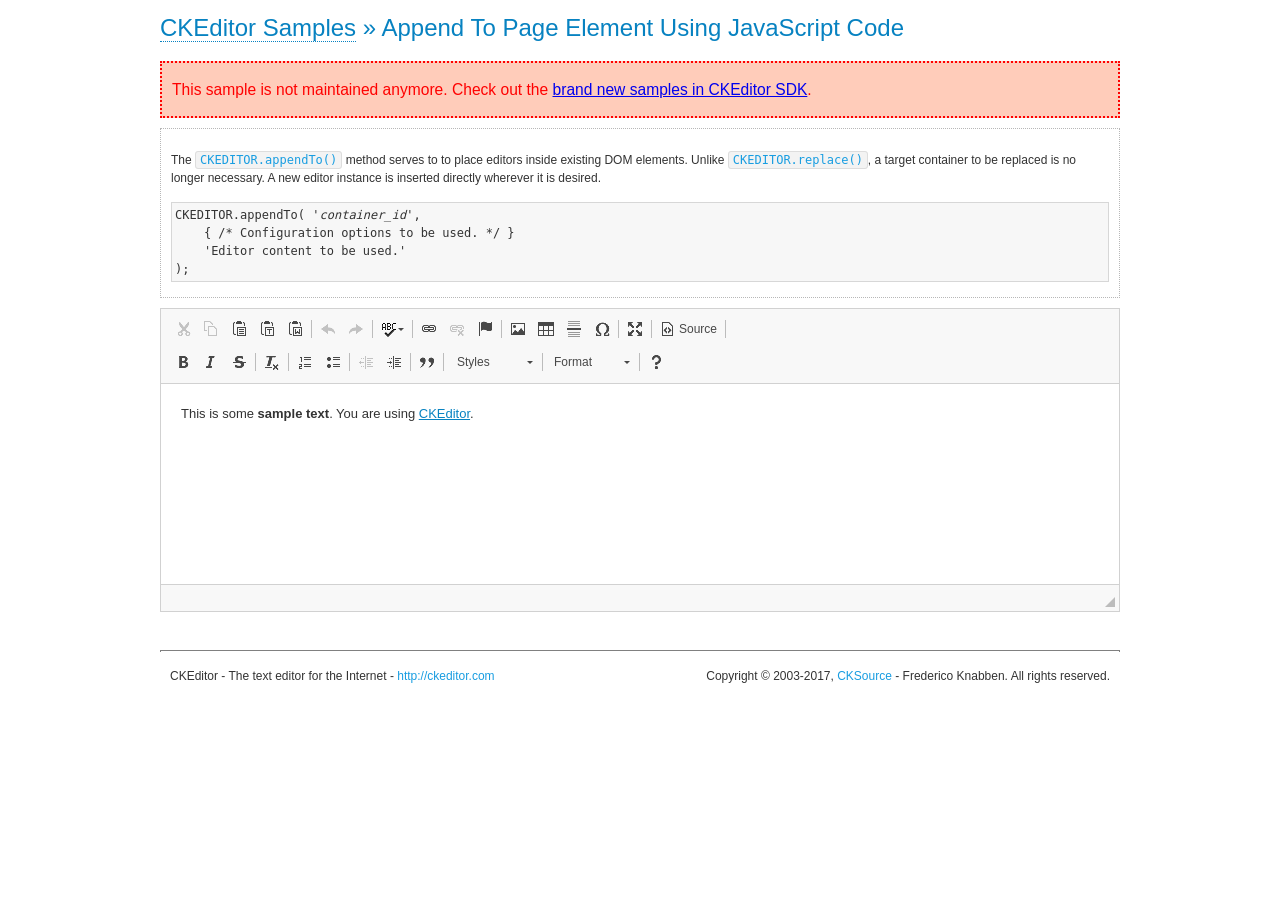
<file: Backend File (upload it on server)/Upload this file in file manager of your server/admin/assets/ckeditor/samples/old/appendto.html>
<!DOCTYPE html>
<!--
Copyright (c) 2003-2017, CKSource - Frederico Knabben. All rights reserved.
For licensing, see LICENSE.md or http://ckeditor.com/license
-->
<html>
<head>
	<meta charset="utf-8">
	<title>Append To Page Element Using JavaScript Code &mdash; CKEditor Sample</title>
	<script src="../../ckeditor.js"></script>
	<link rel="stylesheet" href="sample.css">
</head>
<body>
	<h1 class="samples">
		<a href="index.html">CKEditor Samples</a> &raquo; Append To Page Element Using JavaScript Code
	</h1>
	<div class="warning deprecated">
		This sample is not maintained anymore. Check out the <a href="http://sdk.ckeditor.com/">brand new samples in CKEditor SDK</a>.
	</div>
	<div id="section1">
		<div class="description">
			<p>
				The <code><a class="samples" href="http://docs.ckeditor.com/#!/api/CKEDITOR-method-appendTo">CKEDITOR.appendTo()</a></code> method serves to to place editors inside existing DOM elements. Unlike <code><a class="samples" href="http://docs.ckeditor.com/#!/api/CKEDITOR-method-replace">CKEDITOR.replace()</a></code>,
				a target container to be replaced is no longer necessary. A new editor
				instance is inserted directly wherever it is desired.
			</p>
<pre class="samples">CKEDITOR.appendTo( '<em>container_id</em>',
	{ /* Configuration options to be used. */ }
	'Editor content to be used.'
);</pre>
		</div>
		<script>

			// This call can be placed at any point after the
			// DOM element to append CKEditor to or inside the <head><script>
			// in a window.onload event handler.

			// Append a CKEditor instance using the default configuration and the
			// provided content to the <div> element of ID "section1".
			CKEDITOR.appendTo( 'section1',
				null,
				'<p>This is some <strong>sample text</strong>. You are using <a href="http://ckeditor.com/">CKEditor</a>.</p>'
			);

		</script>
	</div>
	<br>
	<div id="footer">
		<hr>
		<p>
			CKEditor - The text editor for the Internet - <a class="samples" href="http://ckeditor.com/">http://ckeditor.com</a>
		</p>
		<p id="copy">
			Copyright &copy; 2003-2017, <a class="samples" href="http://cksource.com/">CKSource</a> - Frederico
			Knabben. All rights reserved.
		</p>
	</div>
</body>
</html>
</file>
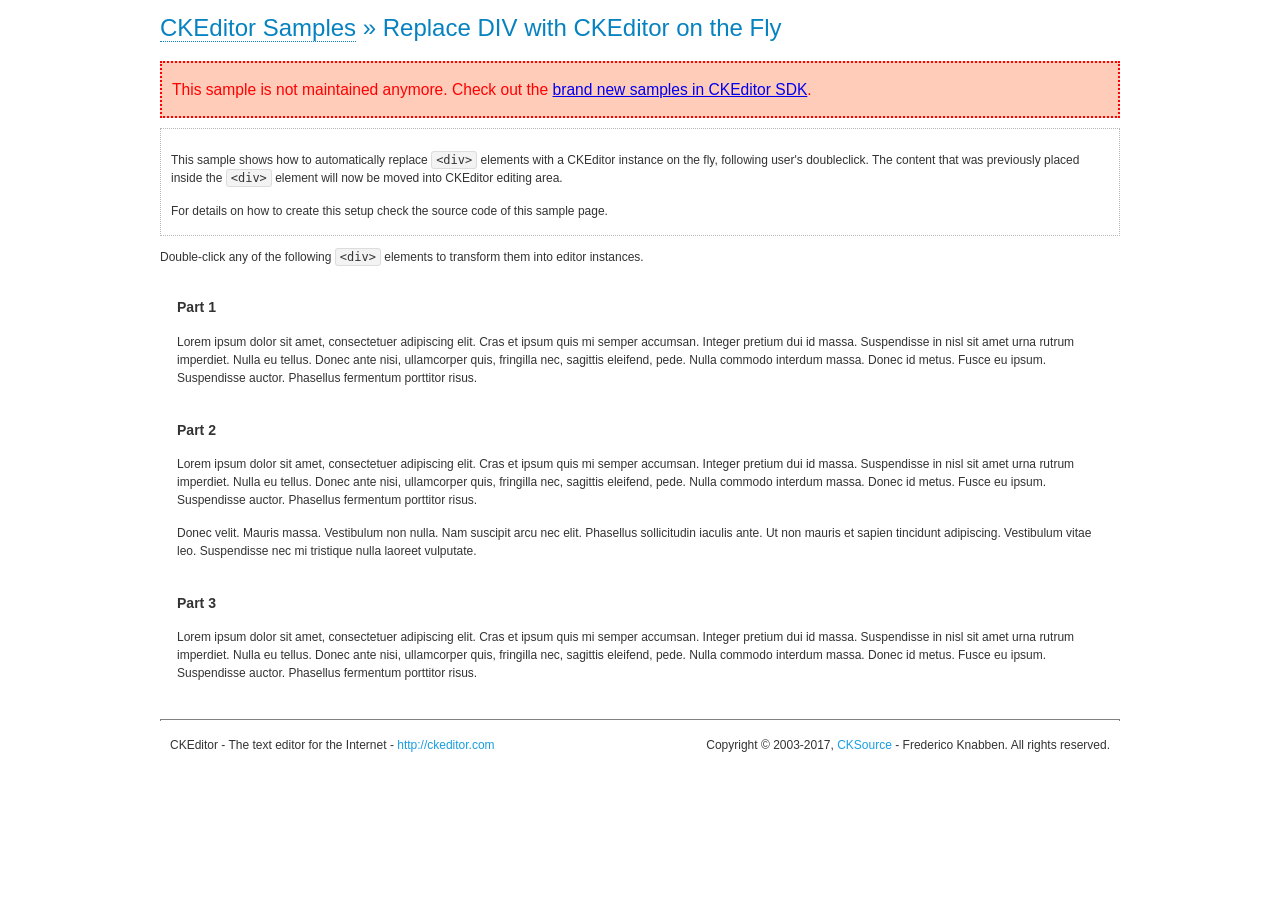
<file: Backend File (upload it on server)/Upload this file in file manager of your server/admin/assets/ckeditor/samples/old/divreplace.html>
<!DOCTYPE html>
<!--
Copyright (c) 2003-2017, CKSource - Frederico Knabben. All rights reserved.
For licensing, see LICENSE.md or http://ckeditor.com/license
-->
<html>
<head>
	<meta charset="utf-8">
	<title>Replace DIV &mdash; CKEditor Sample</title>
	<script src="../../ckeditor.js"></script>
	<link href="sample.css" rel="stylesheet">
	<style>

		div.editable
		{
			border: solid 2px transparent;
			padding-left: 15px;
			padding-right: 15px;
		}

		div.editable:hover
		{
			border-color: black;
		}

	</style>
	<script>

		// Uncomment the following code to test the "Timeout Loading Method".
		// CKEDITOR.loadFullCoreTimeout = 5;

		window.onload = function() {
			// Listen to the double click event.
			if ( window.addEventListener )
				document.body.addEventListener( 'dblclick', onDoubleClick, false );
			else if ( window.attachEvent )
				document.body.attachEvent( 'ondblclick', onDoubleClick );

		};

		function onDoubleClick( ev ) {
			// Get the element which fired the event. This is not necessarily the
			// element to which the event has been attached.
			var element = ev.target || ev.srcElement;

			// Find out the div that holds this element.
			var name;

			do {
				element = element.parentNode;
			}
			while ( element && ( name = element.nodeName.toLowerCase() ) &&
				( name != 'div' || element.className.indexOf( 'editable' ) == -1 ) && name != 'body' );

			if ( name == 'div' && element.className.indexOf( 'editable' ) != -1 )
				replaceDiv( element );
		}

		var editor;

		function replaceDiv( div ) {
			if ( editor )
				editor.destroy();

			editor = CKEDITOR.replace( div );
		}

	</script>
</head>
<body>
	<h1 class="samples">
		<a href="index.html">CKEditor Samples</a> &raquo; Replace DIV with CKEditor on the Fly
	</h1>
	<div class="warning deprecated">
		This sample is not maintained anymore. Check out the <a href="http://sdk.ckeditor.com/">brand new samples in CKEditor SDK</a>.
	</div>
	<div class="description">
		<p>
			This sample shows how to automatically replace <code>&lt;div&gt;</code> elements
			with a CKEditor instance on the fly, following user's doubleclick. The content
			that was previously placed inside the <code>&lt;div&gt;</code> element will now
			be moved into CKEditor editing area.
		</p>
		<p>
			For details on how to create this setup check the source code of this sample page.
		</p>
	</div>
	<p>
		Double-click any of the following <code>&lt;div&gt;</code> elements to transform them into
		editor instances.
	</p>
	<div class="editable">
		<h3>
			Part 1
		</h3>
		<p>
			Lorem ipsum dolor sit amet, consectetuer adipiscing elit. Cras et ipsum quis mi
			semper accumsan. Integer pretium dui id massa. Suspendisse in nisl sit amet urna
			rutrum imperdiet. Nulla eu tellus. Donec ante nisi, ullamcorper quis, fringilla
			nec, sagittis eleifend, pede. Nulla commodo interdum massa. Donec id metus. Fusce
			eu ipsum. Suspendisse auctor. Phasellus fermentum porttitor risus.
		</p>
	</div>
	<div class="editable">
		<h3>
			Part 2
		</h3>
		<p>
			Lorem ipsum dolor sit amet, consectetuer adipiscing elit. Cras et ipsum quis mi
			semper accumsan. Integer pretium dui id massa. Suspendisse in nisl sit amet urna
			rutrum imperdiet. Nulla eu tellus. Donec ante nisi, ullamcorper quis, fringilla
			nec, sagittis eleifend, pede. Nulla commodo interdum massa. Donec id metus. Fusce
			eu ipsum. Suspendisse auctor. Phasellus fermentum porttitor risus.
		</p>
		<p>
			Donec velit. Mauris massa. Vestibulum non nulla. Nam suscipit arcu nec elit. Phasellus
			sollicitudin iaculis ante. Ut non mauris et sapien tincidunt adipiscing. Vestibulum
			vitae leo. Suspendisse nec mi tristique nulla laoreet vulputate.
		</p>
	</div>
	<div class="editable">
		<h3>
			Part 3
		</h3>
		<p>
			Lorem ipsum dolor sit amet, consectetuer adipiscing elit. Cras et ipsum quis mi
			semper accumsan. Integer pretium dui id massa. Suspendisse in nisl sit amet urna
			rutrum imperdiet. Nulla eu tellus. Donec ante nisi, ullamcorper quis, fringilla
			nec, sagittis eleifend, pede. Nulla commodo interdum massa. Donec id metus. Fusce
			eu ipsum. Suspendisse auctor. Phasellus fermentum porttitor risus.
		</p>
	</div>
	<div id="footer">
		<hr>
		<p>
			CKEditor - The text editor for the Internet - <a class="samples" href="http://ckeditor.com/">http://ckeditor.com</a>
		</p>
		<p id="copy">
			Copyright &copy; 2003-2017, <a class="samples" href="http://cksource.com/">CKSource</a> - Frederico
			Knabben. All rights reserved.
		</p>
	</div>
</body>
</html>
</file>
<file: Backend File (upload it on server)/Upload this file in file manager of your server/admin/assets/ckeditor/samples/css/samples.css>
/**
 * @license Copyright (c) 2003-2017, CKSource - Frederico Knabben. All rights reserved.
 * For licensing, see LICENSE.md or http://ckeditor.com/license
 */
@media (max-width: 900px) {
  .global-is-mobile-hidden {
    display: none !important;
  }
}
article,
aside,
details,
figcaption,
figure,
footer,
header,
hgroup,
main,
menu,
nav,
section {
  display: block;
}
body,
html {
  margin: 0;
  padding: 0;
  font: 16px / 1.8 Arial, 'Helvetica Neue', Helvetica, sans-serif;
  font-weight: 300;
  color: #575757;
}
.grid-width-10 {
  width: 10%;
}
.grid-width-20 {
  width: 20%;
}
.grid-width-30 {
  width: 30%;
}
.grid-width-40 {
  width: 40%;
}
.grid-width-50 {
  width: 50%;
}
.grid-width-60 {
  width: 60%;
}
.grid-width-70 {
  width: 70%;
}
.grid-width-80 {
  width: 80%;
}
.grid-width-90 {
  width: 90%;
}
.grid-width-100 {
  width: 100%;
}
@media (max-width: 900px) {
  .grid-width-10,
  .grid-width-20,
  .grid-width-30,
  .grid-width-40,
  .grid-width-50,
  .grid-width-60,
  .grid-width-70,
  .grid-width-80,
  .grid-width-90,
  .grid-width-100 {
    width: 100%;
  }
}
*[class*="grid-width"] {
  -webkit-box-sizing: border-box;
  -moz-box-sizing: border-box;
  box-sizing: border-box;
  padding-left: 4%;
  padding-right: 4%;
  float: left;
}
*[class*="grid-width"]:after,
.grid-container:after,
*[class*="grid-width"]:before,
.grid-container:before {
  content: '';
  display: block;
  overflow: hidden;
  visibility: hidden;
  font-size: 0;
  line-height: 0;
  width: 0;
  height: 0;
}
*[class*="grid-width"]:after,
.grid-container:after {
  clear: both;
}
.grid-container {
  -webkit-box-sizing: border-box;
  -moz-box-sizing: border-box;
  box-sizing: border-box;
  margin-left: auto;
  margin-right: auto;
}
.grid-container-nested *[class*="grid-width"]:first-child {
  padding-left: 0;
}
.grid-container-nested *[class*="grid-width"]:last-child {
  padding-right: 0;
}
@media (max-width: 900px) {
  .grid-container-nested *[class*="grid-width"]:first-child {
    padding-left: 4%;
  }
  .grid-container-nested *[class*="grid-width"]:last-child {
    padding-right: 4%;
  }
}
.header-a {
  min-height: 140px;
  overflow: hidden;
}
.header-a .header-a-logo {
  margin: 40px 0 0;
}
@media (max-width: 900px) {
  .header-a .header-a-logo {
    text-align: center;
  }
}
.header-a .header-a-logo img {
  border: transparent;
}
.navigation-a {
  height: 30px;
  background: #3D3D3D;
  position: absolute;
  left: 0;
  right: 0;
  top: 0;
  padding: 0;
  overflow: hidden;
}
@media (max-width: 900px) {
  .navigation-a {
    text-align: center;
  }
}
.navigation-a ul {
  list-style: none;
  margin: 0;
  overflow: hidden;
}
.navigation-a ul li,
.navigation-a ul li a {
  display: inline-block;
}
@media (max-width: 900px) {
  .navigation-a ul {
    width: auto;
    text-overflow: ellipsis;
    white-space: nowrap;
    display: inline-block;
    float: none;
  }
  .navigation-a ul:before,
  .navigation-a ul:after {
    display: none;
  }
}
.navigation-a ul.navigation-a-left {
  text-align: left;
}
@media (max-width: 900px) {
  .navigation-a ul.navigation-a-left {
    padding-right: 0;
  }
}
.navigation-a ul.navigation-a-right {
  text-align: right;
}
@media (max-width: 900px) {
  .navigation-a ul.navigation-a-right {
    padding-left: 23px;
  }
}
.navigation-a ul li + li {
  margin-left: 23px;
}
.navigation-a ul li a {
  font-size: 10px;
  font-size: 0.625rem;
  line-height: 18px;
  line-height: 1.13rem;
  line-height: 30px;
  float: left;
  color: #ddd;
  font-weight: bold;
  text-decoration: none;
  text-transform: uppercase;
}
.navigation-a ul li a:hover {
  cursor: pointer;
  color: #fff;
}
.icon-navigation-a-github:before,
.icon-navigation-a-github:after {
  background-image: url("[data-uri]");
}
.navigation-b {
  text-align: right;
  margin: 52px 0 0;
  overflow: visible;
}
@media (max-width: 900px) {
  .navigation-b {
    text-align: center;
    margin-top: 20px;
    padding: 0;
  }
}
.navigation-b ul {
  padding: 0;
  list-style: none;
  margin: 0;
  overflow: visible;
}
.navigation-b ul li,
.navigation-b ul li a {
  display: inline-block;
}
@media (max-width: 900px) {
  .navigation-b ul {
    display: table;
    width: 100%;
    padding-bottom: 1.5em;
  }
}
@media (max-width: 900px) {
  .navigation-b ul li {
    display: table-row;
  }
}
.navigation-b ul li + li {
  margin-left: 20px;
}
@media (max-width: 900px) {
  .navigation-b ul li + li {
    margin-left: 0;
  }
}
.navigation-b ul li a {
  -webkit-box-sizing: border-box;
  -moz-box-sizing: border-box;
  box-sizing: border-box;
  text-transform: uppercase;
  text-decoration: none;
  outline: none;
}
@media (max-width: 900px) {
  .navigation-b ul li a {
    width: 100%;
    -webkit-border-radius: 0;
    -webkit-background-clip: padding-box;
    -moz-border-radius: 0;
    -moz-background-clip: padding;
    border-radius: 0;
    background-clip: padding-box;
  }
}
.footer-a {
  font-size: 13px;
  font-size: 0.8125rem;
  line-height: 23.4px;
  line-height: 1.46rem;
  padding-top: 2.25em;
  padding-bottom: 2.25em;
  overflow: hidden;
  color: #8a8a8a;
}
.footer-a a {
  color: #27C0D8;
  text-decoration: none;
  border-bottom: 1px dotted #27C0D8;
}
.footer-a a:hover {
  color: #23adc2;
}
.footer-a p {
  margin: 0;
  display: inline-block;
  text-align: center;
}
.content {
  font-size: 14px;
  font-size: 0.875rem;
  line-height: 25.2px;
  line-height: 1.57rem;
  overflow: hidden;
  padding-top: 1.5em;
  padding-bottom: 1.5em;
}
.content p {
  margin: 0.75em 0;
}
.content ul,
.content ol,
.content pre,
.content blockquote,
.content textarea:not([class^="cke"]),
.content .cke {
  margin: 1.875em 0;
}
.content code,
.content kbd {
  -webkit-border-radius: 3px;
  -webkit-background-clip: padding-box;
  -moz-border-radius: 3px;
  -moz-background-clip: padding;
  border-radius: 3px;
  background-clip: padding-box;
  padding: 3px 4px;
}
.content pre,
.content code,
.content kbd,
.content blockquote {
  background: #f5f5f5;
}
.content blockquote,
.content pre {
  background: none;
  border-left: 4px solid #27C0D8;
  padding: 1.5em 2.25em;
}
.content p a,
.content ul a,
.content ol a,
.content blockquote a,
.content h1 a,
.content h2 a,
.content h3 a,
.content h4 a,
.content h5 a {
  color: #27C0D8;
  text-decoration: none;
  border-bottom: 1px dotted #27C0D8;
}
.content p a:hover,
.content ul a:hover,
.content ol a:hover,
.content blockquote a:hover,
.content h1 a:hover,
.content h2 a:hover,
.content h3 a:hover,
.content h4 a:hover,
.content h5 a:hover {
  color: #23adc2;
}
.content h1,
.content h2,
.content h3,
.content h4,
.content h5 {
  color: #000;
  font-weight: 100;
}
.content h1 code,
.content h2 code,
.content h3 code,
.content h4 code,
.content h5 code,
.content h1 kbd,
.content h2 kbd,
.content h3 kbd,
.content h4 kbd,
.content h5 kbd {
  font-size: inherit;
}
.content h1 a.content-heading-anchor,
.content h2 a.content-heading-anchor,
.content h3 a.content-heading-anchor,
.content h4 a.content-heading-anchor,
.content h5 a.content-heading-anchor {
  font-weight: 100;
  vertical-align: middle;
  opacity: 0;
  border: 0;
}
.content h1:hover a.content-heading-anchor,
.content h2:hover a.content-heading-anchor,
.content h3:hover a.content-heading-anchor,
.content h4:hover a.content-heading-anchor,
.content h5:hover a.content-heading-anchor {
  opacity: 1;
}
.content h1:target a,
.content h2:target a,
.content h3:target a,
.content h4:target a,
.content h5:target a {
  -webkit-animation: targetLinkOpacity 0.5s linear alternate;
  -moz-animation: targetLinkOpacity 0.5s linear alternate;
  -o-animation: targetLinkOpacity 0.5s linear alternate;
  animation: targetLinkOpacity 0.5s linear alternate;
  opacity: 1;
}
.content input,
.content select,
.content textarea:not([class^="cke"]) {
  -webkit-border-radius: 3px;
  -webkit-background-clip: padding-box;
  -moz-border-radius: 3px;
  -moz-background-clip: padding;
  border-radius: 3px;
  background-clip: padding-box;
  -webkit-box-shadow: inset 0 1px 1px rgba(0, 0, 0, 0.08);
  -moz-box-shadow: inset 0 1px 1px rgba(0, 0, 0, 0.08);
  box-shadow: inset 0 1px 1px rgba(0, 0, 0, 0.08);
  font: inherit;
  color: inherit;
  border: 1px solid #D9D9D9;
  padding: .2em .5em;
}
.content input:focus,
.content select:focus,
.content textarea:not([class^="cke"]):focus {
  border-color: #66afe9;
  outline: 0;
  -webkit-box-shadow: inset 0 1px 1px rgba(0, 0, 0, 0.08), 0 0 8px #93c6ef;
  -moz-box-shadow: inset 0 1px 1px rgba(0, 0, 0, 0.08), 0 0 8px #93c6ef;
  box-shadow: inset 0 1px 1px rgba(0, 0, 0, 0.08), 0 0 8px #93c6ef;
}
.content abbr {
  border-bottom: 1px dotted #666;
  cursor: pointer;
}
.content blockquote {
  font-style: italic;
  font-family: Georgia, Times, "Times New Roman", serif;
  font-size: 16px;
  font-size: 1rem;
  line-height: 28.8px;
  line-height: 1.8rem;
}
.content em {
  font-style: italic;
}
.content h1 {
  font-size: 36px;
  font-size: 2.25rem;
  line-height: 64.8px;
  line-height: 4.05rem;
  margin: 1.125em 0 0;
}
.content h2 {
  font-size: 27.2px;
  font-size: 1.7rem;
  line-height: 48.96px;
  line-height: 3.06rem;
  margin: 0.9em 0 0;
}
.content h3 {
  font-size: 24px;
  font-size: 1.5rem;
  line-height: 43.2px;
  line-height: 2.7rem;
  font-weight: 500;
  margin: 0.75em 0 0;
}
.content h4 {
  font-size: 19.2px;
  font-size: 1.2rem;
  line-height: 34.56px;
  line-height: 2.16rem;
  font-weight: 500;
  margin: 0.75em 0 0;
}
.content h5 {
  font-size: 17.6px;
  font-size: 1.1rem;
  line-height: 31.68px;
  line-height: 1.98rem;
  font-weight: 500;
  margin: 0.75em 0 0;
}
.content hr {
  border: 0;
  border-top: 4px solid #D9D9D9;
  margin: 1.5em 0;
}
.content input[type="text"] {
  height: 1.8em;
  line-height: 1.8em;
}
.content input[type="button"] {
  -webkit-appearance: button;
  -moz-appearance: button;
  appearance: button;
}
.content kbd {
  font-size: 12px;
  font-size: 0.75rem;
  line-height: 21.6px;
  line-height: 1.35rem;
  font-family: Arial, 'Helvetica Neue', Helvetica, sans-serif;
  padding: 2px 6px;
  -webkit-box-shadow: 0 0 4px #fff inset, 0 2px 0 #D9D9D9;
  -moz-box-shadow: 0 0 4px #fff inset, 0 2px 0 #D9D9D9;
  box-shadow: 0 0 4px #fff inset, 0 2px 0 #D9D9D9;
}
.content p img {
  vertical-align: middle;
}
.content p pre {
  padding: 1.5em;
}
.content pre {
  padding: 0;
  border: 0;
  tab-size: 4;
  -o-tab-size: 4;
  -moz-tab-size: 4;
}
.content pre,
.content code {
  font-size: 11.89px;
  font-size: 0.743rem;
  line-height: 21.4px;
  line-height: 1.34rem;
  font-family: Consolas, Menlo, Monaco, Lucida Console, Liberation Mono, DejaVu Sans Mono, Bitstream Vera Sans Mono, Courier New, monospace, serif;
}
.content pre a,
.content code a {
  border: 0;
}
.content pre code {
  padding: 0.75em;
  display: block;
}
.content strong {
  color: #000;
}
.content ul ul,
.content ol ul,
.content ul ol,
.content ol ol {
  margin: 0.75em 0;
}
.content ul li,
.content ol li {
  font-size: 14px;
  font-size: 0.875rem;
  line-height: 30.24px;
  line-height: 1.89rem;
}
.content textarea:not([class^="cke"]) {
  width: 100%;
}
.content div.todo {
  border: 2px dotted #444;
  padding: 10px;
  margin: 60px 0 10px 0;
  /* Remove me some day */
}
.content div.todo:before {
  content: "TODO";
  font-weight: bold;
}
body a.button-a,
body button.button-a,
body input.button-a {
  -webkit-border-radius: 3px;
  -webkit-background-clip: padding-box;
  -moz-border-radius: 3px;
  -moz-background-clip: padding;
  border-radius: 3px;
  background-clip: padding-box;
  font-size: 14px;
  font-size: 0.875rem;
  line-height: 25.2px;
  line-height: 1.57rem;
  height: 36px;
  line-height: 36px;
  padding: 0 1.1em;
  font-weight: 700;
  color: #3e3e3e;
  white-space: nowrap;
  text-decoration: none;
  display: inline-block;
  cursor: pointer;
  border: 0;
  vertical-align: middle;
  margin: 1px 0;
  background: transparent;
}
body a.button-a.icon-pos-left,
body button.button-a.icon-pos-left,
body input.button-a.icon-pos-left {
  padding-left: .8em;
}
body a.button-a.icon-pos-right,
body button.button-a.icon-pos-right,
body input.button-a.icon-pos-right {
  padding-right: .8em;
}
body a.button-a.button-a-no-text,
body button.button-a.button-a-no-text,
body input.button-a.button-a-no-text {
  -webkit-border-radius: 100px;
  -webkit-background-clip: padding-box;
  -moz-border-radius: 100px;
  -moz-background-clip: padding;
  border-radius: 100px;
  background-clip: padding-box;
  width: 36px;
  padding: 0;
  text-indent: -999px;
  overflow: hidden;
  position: relative;
  text-align: center;
}
body a.button-a.button-a-no-text:before,
body button.button-a.button-a-no-text:before,
body input.button-a.button-a-no-text:before {
  position: absolute;
  left: 50%;
  top: 50%;
  margin: -9px 0 0 -9px;
}
@media (max-width: 900px) {
  body a.button-a.button-a-mobile-collapsed,
  body button.button-a.button-a-mobile-collapsed,
  body input.button-a.button-a-mobile-collapsed {
    -webkit-border-radius: 100px;
    -webkit-background-clip: padding-box;
    -moz-border-radius: 100px;
    -moz-background-clip: padding;
    border-radius: 100px;
    background-clip: padding-box;
    width: 36px;
    padding: 0;
    text-indent: -999px;
    overflow: hidden;
    position: relative;
    text-align: center;
  }
  body a.button-a.button-a-mobile-collapsed:before,
  body button.button-a.button-a-mobile-collapsed:before,
  body input.button-a.button-a-mobile-collapsed:before {
    position: absolute;
    left: 50%;
    top: 50%;
    margin: -9px 0 0 -9px;
  }
  body a.button-a.button-a-mobile-collapsed:before,
  body button.button-a.button-a-mobile-collapsed:before,
  body input.button-a.button-a-mobile-collapsed:before {
    position: absolute;
    left: 50%;
    top: 50%;
    margin: -9px 0 0 -9px;
  }
}
body a.button-a:active,
body button.button-a:active,
body input.button-a:active,
body a.button-a:hover,
body button.button-a:hover,
body input.button-a:hover {
  color: #fff;
  background: #23adc2;
}
body a.button-a:focus,
body button.button-a:focus,
body input.button-a:focus {
  border-color: #66afe9;
  outline: 0;
  -webkit-box-shadow: inset 0 1px 1px rgba(0, 0, 0, 0.075), 0 0 8px #93c6ef;
  -moz-box-shadow: inset 0 1px 1px rgba(0, 0, 0, 0.075), 0 0 8px #93c6ef;
  box-shadow: inset 0 1px 1px rgba(0, 0, 0, 0.075), 0 0 8px #93c6ef;
}
body a.button-a-soft,
body button.button-a-soft,
body input.button-a-soft {
  background: #e7e7e7;
}
body a.button-a-soft:active,
body button.button-a-soft:active,
body input.button-a-soft:active,
body a.button-a-soft:hover,
body button.button-a-soft:hover,
body input.button-a-soft:hover {
  color: #3e3e3e;
  background: #cecece;
}
body a.button-a-background,
body button.button-a-background,
body input.button-a-background,
body a.navigation-b ul li a:hover,
body button.navigation-b ul li a:hover,
body input.navigation-b ul li a:hover {
  color: #fff;
  background: #27C0D8;
}
body a.button-a-background:active,
body button.button-a-background:active,
body input.button-a-background:active,
body a.button-a-background:hover,
body button.button-a-background:hover,
body input.button-a-background:hover,
body a.navigation-b ul li a:hover:active,
body button.navigation-b ul li a:hover:active,
body input.navigation-b ul li a:hover:active,
body a.navigation-b ul li a:hover:hover,
body button.navigation-b ul li a:hover:hover,
body input.navigation-b ul li a:hover:hover {
  color: #fff;
  background: #23adc2;
}
.balloon-a {
  font-size: 12px;
  font-size: 0.75rem;
  line-height: 21.6px;
  line-height: 1.35rem;
  -webkit-border-radius: 3px;
  -webkit-background-clip: padding-box;
  -moz-border-radius: 3px;
  -moz-background-clip: padding;
  border-radius: 3px;
  background-clip: padding-box;
  border-bottom: 3px solid #d4d4d4;
  background: #ebebeb;
  display: inline-block;
  white-space: nowrap;
  padding: .4em 1.2em .2em;
  font-weight: 700;
  position: relative;
  z-index: 1000;
  text-transform: none;
  color: #575757;
}
.balloon-a:hover {
  color: #575757;
}
.balloon-a:before {
  content: '';
  width: 0;
  height: 0;
  border-style: solid;
  position: absolute;
}
.balloon-a-ne:before,
.balloon-a-nw:before {
  top: -13px;
  border-width: 0 9px 15.6px 9px;
  border-color: transparent transparent #ebebeb transparent;
}
.balloon-a-se:before,
.balloon-a-sw:before {
  bottom: -13px;
  border-width: 15.6px 9px 0 9px;
  border-color: #ebebeb transparent transparent transparent;
}
.balloon-a-nw:before,
.balloon-a-sw:before {
  left: 20px;
}
.balloon-a-ne:before,
.balloon-a-se:before {
  right: 20px;
}
.icon-pos-left:before,
.icon-pos-right:after {
  content: '';
  display: inline-block;
  width: 18px;
  height: 18px;
  vertical-align: middle;
  background-repeat: no-repeat;
}
.icon-pos-left:before {
  margin-right: 10px;
}
.icon-pos-right:after {
  margin-left: 10px;
}
.icon-download:before,
.icon-download:after {
  background-image: url("[data-uri]");
}
.icon-question-mark:before,
.icon-question-mark:after {
  background-image: url("[data-uri]");
}
.icon-close:before,
.icon-close:after {
  background-image: url("[data-uri]");
}
.ie8 .switch > * {
  vertical-align: middle;
}
.ie8 .switch input[type="radio"] {
  margin: 0 0.25em;
  display: inline-block;
}
.ie8 .switch label {
  margin-left: 0 !important;
  margin-right: 0 !important;
}
.ie8 .switch label[data-for="1"] {
  float: left;
}
.ie8 .switch label[data-for="2"] {
  float: right;
}
.ie8 .switch .switch-inner {
  display: none;
}
.switch {
  font-size: 14px;
  font-size: 0.875rem;
  line-height: 25.2px;
  line-height: 1.57rem;
  font-weight: bold;
  background-color: #27C0D8;
  overflow: hidden;
  display: inline-block;
  padding: 0.75em 0.25em;
  color: #fff;
  -webkit-border-radius: 3px;
  -webkit-background-clip: padding-box;
  -moz-border-radius: 3px;
  -moz-background-clip: padding;
  border-radius: 3px;
  background-clip: padding-box;
  position: relative;
}
.switch input[type="radio"] {
  display: none;
}
.switch label {
  position: relative;
  z-index: 2;
  float: left;
  cursor: pointer;
  padding: 0 0.75em;
}
.switch label:hover {
  text-decoration: underline;
}
.switch .switch-inner {
  float: left;
  background-color: #FFF;
  height: 1.5em;
  width: 4.125em;
  padding: 2px;
  margin: 0 0.25em;
  -webkit-border-radius: 5.5px;
  -webkit-background-clip: padding-box;
  -moz-border-radius: 5.5px;
  -moz-background-clip: padding;
  border-radius: 5.5px;
  background-clip: padding-box;
}
.switch .switch-inner .handler {
  overflow: hidden;
  position: relative;
  display: block;
  height: 1.5em;
  width: 1.5em;
  background: #25b4cb;
  -webkit-border-radius: 4.5px;
  -webkit-background-clip: padding-box;
  -moz-border-radius: 4.5px;
  -moz-background-clip: padding;
  border-radius: 4.5px;
  background-clip: padding-box;
}
.switch .switch-inner .handler:before {
  content: '';
  display: block;
  position: absolute;
  top: 0;
  right: 0;
  bottom: 3px;
  left: 0;
  background-color: #34c4da;
  -webkit-border-bottom-left-radius: 4.5px;
  -moz-border-radius-bottomleft: 4.5px;
  border-bottom-left-radius: 4.5px;
  -webkit-border-bottom-right-radius: 4.5px;
  -webkit-background-clip: padding-box;
  -moz-border-radius-bottomright: 4.5px;
  -moz-background-clip: padding;
  border-bottom-right-radius: 4.5px;
  background-clip: padding-box;
}
.switch:hover .switch-inner .handler:before {
  background: #45c9dd;
}
.switch input[data-num="2"]:checked ~ .switch-inner > .handler {
  margin-left: auto;
}
.switch input[data-num="2"]:checked ~ label[data-for="1"] {
  padding-right: 5.125em;
  margin-right: -4.375em;
}
.switch input[data-num="1"]:checked ~ label[data-for="2"] {
  padding-left: 5.125em;
  margin-left: -4.375em;
}
.toggler {
  -webkit-user-select: none;
  -moz-user-select: none;
  -ms-user-select: none;
  user-select: none;
}
.toggler label {
  cursor: pointer;
}
.toggler [data-collapse] {
  display: inherit;
}
.toggler [data-expand] {
  display: none;
}
.toggler.collapsed [data-collapse] {
  display: none;
}
.toggler.collapsed [data-expand] {
  display: inherit;
}
.toggler-container {
  overflow: hidden;
}
.toggler-container.collapsed {
  height: 0;
}
.icon-toggler-expanded:before,
.icon-toggler-collapsed:before,
.icon-toggler-expanded:after,
.icon-toggler-collapsed:after {
  background-image: url("[data-uri]");
}
.icon-toggler-expanded.icon-light:before,
.icon-toggler-collapsed.icon-light:before,
.icon-toggler-expanded.icon-light:after,
.icon-toggler-collapsed.icon-light:after {
  background-image: url("[data-uri]");
}
.icon-toggler-expanded:before,
.icon-toggler-expanded:after {
  background-position: top left;
}
.icon-toggler-collapsed:before,
.icon-toggler-collapsed:after {
  background-position: bottom left;
}
.modal {
  padding: 20px;
  border-radius: 3px;
  background-color: white;
  max-width: 700px;
  -webkit-box-sizing: border-box;
  -moz-box-sizing: border-box;
  box-sizing: border-box;
  width: 80% !important;
  top: 50% !important;
  -webkit-transform: translate(-50%, -50%) !important;
  -moz-transform: translate(-50%, -50%) !important;
  -o-transform: translate(-50%, -50%) !important;
  -ms-transform: translate(-50%, -50%) !important;
  transform: translate(-50%, -50%) !important;
}
.modal-close {
  -webkit-border-radius: 100px;
  -webkit-background-clip: padding-box;
  -moz-border-radius: 100px;
  -moz-background-clip: padding;
  border-radius: 100px;
  background-clip: padding-box;
  cursor: pointer;
  height: 18px;
  width: 18px;
  position: absolute;
  top: 10px;
  right: 10px;
  font-size: 17px;
  text-align: center;
  line-height: 19px;
  background: #cccccc;
}
main .grid-container,
header .grid-container,
.navigation-a > div,
footer > div {
  max-width: 968px;
}
.header-a {
  margin-top: 30px;
}
.footer-a {
  border-top: 1px solid #D9D9D9;
}
.adjoined-top {
  background-color: #27C0D8;
  color: #fff;
}
.adjoined-top .content h1,
.adjoined-top .content h2,
.adjoined-top .content h3,
.adjoined-top .content h4,
.adjoined-top .content h5 {
  color: #fff;
}
.adjoined-top .content p {
  font-size: 18px;
  font-size: 1.125rem;
  line-height: 32.4px;
  line-height: 2.02rem;
  font-weight: 100;
}
.adjoined-top .content p a {
  text-decoration: none;
  border-bottom: 1px dotted #fff;
  color: inherit;
}
.adjoined-top .content p a:hover {
  color: #e6e6e6;
}
.adjoined-top .content button {
  color: #fff;
}
.adjoined-top .content strong {
  color: #fff;
}
.adjoined-top .content code {
  font-size: inherit;
  color: #27C0D8;
}
.adjoined-bottom {
  position: relative;
}
.adjoined-bottom:before {
  z-index: -1;
  content: '';
  background: #27C0D8;
  position: absolute;
  top: 0;
  left: 0;
  right: 0;
  height: 50%;
}
main .grid-container,
header .grid-container,
.navigation-a > div,
footer > div {
  max-width: 1052px;
}
main .grid-container.freed-width {
  max-width: none;
}
.switch {
  background: #25b4cb;
  float: right;
  overflow: visible;
}
.switch .balloon-a {
  position: absolute;
  top: -40px;
  right: 50%;
  margin-right: -15px;
  background: #FFEFC1;
  border-bottom-color: #DCDCA4;
}
.switch .balloon-a:before {
  border-color: #FFEFC1 transparent transparent transparent;
}
#toolbar .editors-container {
  overflow: hidden;
  height: 0;
  transition: height 200ms;
}
#toolbar .editors-container.active {
  height: auto;
}
#main #editor {
  background: #FFF;
  padding: 2% 4%;
  border: dashed 5px #27C0D8;
}
#main .adjoined-top:before {
  height: 335px;
}
#toolbar .adjoined-top:before {
  height: 219px;
}
#toolbar .adjoined-top .grid-container-nested {
  height: 147px;
}
.content .grid-switch-magic {
  margin: 3.5em 0 0;
}
#info-box {
  padding-bottom: 0;
}
#info-box > div {
  width: 100%;
  text-align: right;
}
#info-box > div .toggler {
  padding-right: 0;
}
#info-box > div .toggler:hover {
  background: transparent;
  color: #000;
}
#info-box > div .toggler:hover > label {
  text-decoration: underline;
}
#info-box > div h2 {
  float: left;
  margin-top: 0;
}
#info-box > div#instructions-container {
  text-align: left;
}
#toolbarModifierWrapper {
  overflow: hidden;
  height: 0;
  opacity: 0;
  transition: height 200ms;
}
#toolbarModifierWrapper.active {
  height: auto;
  opacity: 1;
}
header {
  overflow: visible;
}
header div.grid-container {
  overflow: visible;
}
header .navigation-b {
  overflow: visible;
}
header .navigation-b ul {
  overflow: visible;
}
header .navigation-b a {
  position: relative;
}
header .balloon-a {
  position: absolute;
  top: 48px;
  left: 50%;
  margin-left: -35px;
}
@media (max-width: 1140px) {
  header .balloon-a {
    left: auto;
    margin-left: auto;
    right: 50%;
    margin-right: -35px;
  }
  header .balloon-a:before {
    left: auto;
    right: 22px;
  }
}
@media (max-width: 900px) {
  header .balloon-a {
    display: none;
  }
}
#toolbar .cke_toolbar {
  pointer-events: none;
  -webkit-user-select: none;
  -moz-user-select: none;
  -ms-user-select: none;
  user-select: none;
  cursor: default;
}
.some-toolbar-active .cke_toolbar {
  zoom: 1;
  filter: alpha(opacity=50);
  -webkit-opacity: 0.5;
  -moz-opacity: 0.5;
  opacity: 0.5;
}
.cke_toolbar.active {
  position: relative;
  zoom: 1;
  filter: alpha(opacity=100);
  -webkit-opacity: 1;
  -moz-opacity: 1;
  opacity: 1;
}
.cke_toolbar.active:after {
  content: '';
  display: block;
  position: absolute;
  top: 0;
  right: 6px;
  bottom: 5px;
  left: 0;
  -webkit-border-radius: 5px;
  -webkit-background-clip: padding-box;
  -moz-border-radius: 5px;
  -moz-background-clip: padding;
  border-radius: 5px;
  background-clip: padding-box;
  -webkit-box-shadow: 0px 0px 15px 3px #fff4b0;
  -moz-box-shadow: 0px 0px 15px 3px #fff4b0;
  box-shadow: 0px 0px 15px 3px #fff4b0;
}
.cke_toolbar.active .cke_toolgroup {
  -webkit-box-shadow: none;
  -moz-box-shadow: none;
  box-shadow: none;
  border-color: #e3c300;
}
.cke_toolbar.active .cke_combo,
.cke_toolbar.active .cke_toolgroup {
  position: relative;
  z-index: 2;
}
.cke_toolbar.active .cke_combo_button {
  -webkit-box-shadow: none;
  -moz-box-shadow: none;
  box-shadow: none;
}
.unselectable {
  -webkit-user-select: none;
  -moz-user-select: none;
  -ms-user-select: none;
  user-select: none;
}
.toolbar {
  padding: 5px 0;
  margin-bottom: 2.4em;
  overflow: hidden;
  background: #fff;
}
.toolbar button.button-a.cke_button {
  cursor: pointer;
  display: inline-block;
  padding: 4px 6px;
  outline: 0;
  border: 1px solid #a6a6a6;
}
.toolbar button.button-a.hidden {
  display: none;
}
.toolbar button.button-a.left {
  float: left;
  margin-right: 8px;
}
.toolbar button.button-a.right {
  float: right;
  margin-left: 8px;
}
.toolbar button.button-a .highlight {
  color: #ffefc1;
}
.configContainer.hidden,
.toolbarModifier.hidden,
.toolbarModifier-hints.hidden {
  display: none;
}
.toolbarModifier :focus,
.toolbar button:focus,
.configContainer textarea.configCode:focus {
  outline: none;
}
div.toolbarModifier {
  padding: 0;
  overflow: hidden;
  width: 100%;
  position: relative;
  display: table;
  border-collapse: collapse;
}
div.toolbarModifier ::-moz-focus-inner {
  border: 0;
}
div.toolbarModifier .empty {
  display: none;
}
div.toolbarModifier.empty-visible .empty {
  display: table-row;
  zoom: 1;
  filter: alpha(opacity=60);
  -webkit-opacity: 0.6;
  -moz-opacity: 0.6;
  opacity: 0.6;
}
div.toolbarModifier .empty > p {
  line-height: 31px;
}
div.toolbarModifier > ul {
  padding: 0;
  margin: 0;
  border-top: 1px solid #ccc;
  width: 100%;
}
div.toolbarModifier > ul[data-type="table-header"] {
  display: table-header-group;
}
div.toolbarModifier > ul[data-type="table-body"] {
  display: table-row-group;
}
div.toolbarModifier > ul p {
  padding: 0;
  margin: 0;
}
div.toolbarModifier > ul > li {
  display: table-row;
}
div.toolbarModifier > ul > li[data-type="header"] {
  font-weight: bold;
  user-select: none;
  cursor: default;
}
div.toolbarModifier > ul > li[data-type="group"],
div.toolbarModifier > ul > li[data-type="separator"] {
  border-bottom: 1px solid #ccc;
}
div.toolbarModifier > ul > li[data-type="subgroup"] {
  border-top: 1px solid #eee;
}
div.toolbarModifier > ul > li[data-type="subgroup"]:first-child {
  border-top: none;
}
div.toolbarModifier > ul > li[data-type="group"].active,
div.toolbarModifier > ul > li[data-type="group"]:hover,
div.toolbarModifier > ul > li[data-type="separator"].active,
div.toolbarModifier > ul > li[data-type="separator"]:hover {
  overflow: hidden;
  z-index: 2;
}
div.toolbarModifier > ul > li[data-type="group"].active,
div.toolbarModifier > ul > li[data-type="separator"].active,
div.toolbarModifier > ul > li[data-type="group"].active:hover,
div.toolbarModifier > ul > li[data-type="separator"].active:hover {
  background: #f0fafb;
}
div.toolbarModifier > ul > li[data-type="group"]:hover,
div.toolbarModifier > ul > li[data-type="separator"]:hover {
  background: #fffbe3;
}
div.toolbarModifier > ul > li[data-type="separator"] {
  background: #f5f5f5;
}
div.toolbarModifier > ul > li[data-type="separator"]:after {
  content: '';
  width: 100%;
}
div.toolbarModifier > ul > li[data-type="separator"] > p {
  padding: 2px 5px;
}
div.toolbarModifier > ul > li > p,
div.toolbarModifier > ul > li > ul {
  display: table-cell;
  vertical-align: middle;
}
div.toolbarModifier > ul > li p {
  padding-left: 5px;
  min-width: 200px;
}
div.toolbarModifier > ul > li p span {
  white-space: nowrap;
  cursor: default;
}
div.toolbarModifier > ul > li p span button {
  font-size: 12.666px;
  margin-right: 5px;
  cursor: pointer;
  background: #fff;
  -webkit-border-radius: 5px;
  -webkit-background-clip: padding-box;
  -moz-border-radius: 5px;
  -moz-background-clip: padding;
  border-radius: 5px;
  background-clip: padding-box;
  border: 1px solid #bbb;
  padding: 0 7px;
  line-height: 12px;
  height: 20px;
}
div.toolbarModifier > ul > li p span button:not(.disabled):hover,
div.toolbarModifier > ul > li p span button:not(.disabled):focus {
  color: #fff;
  background-color: #454545;
  border-color: transparent;
}
div.toolbarModifier > ul > li p span button.move.disabled {
  cursor: default;
  zoom: 1;
  filter: alpha(opacity=20);
  -webkit-opacity: 0.2;
  -moz-opacity: 0.2;
  opacity: 0.2;
}
div.toolbarModifier > ul > li ul {
  border-collapse: collapse;
  padding: 0;
  width: 100%;
}
div.toolbarModifier > ul > li ul li {
  display: table-row;
  list-style-type: none;
  line-height: 1;
}
div.toolbarModifier > ul > li ul li[data-type="subgroup"] {
  border-top: 1px solid #ddd;
}
div.toolbarModifier > ul > li ul li[data-type="subgroup"]:first-child {
  border-top: 0;
}
div.toolbarModifier > ul > li ul li[data-type="subgroup"] [data-type="button"] {
  -webkit-border-radius: 3px;
  -webkit-background-clip: padding-box;
  -moz-border-radius: 3px;
  -moz-background-clip: padding;
  border-radius: 3px;
  background-clip: padding-box;
  padding: 0 2px;
}
div.toolbarModifier > ul > li ul li[data-type="subgroup"] [data-type="button"]:focus {
  background: rgba(0, 0, 0, 0.04);
}
div.toolbarModifier > ul > li ul li[data-type="subgroup"] [data-type="button"] input {
  vertical-align: middle;
}
div.toolbarModifier > ul > li ul li > p,
div.toolbarModifier > ul > li ul li > ul {
  display: table-cell;
  vertical-align: middle;
}
div.toolbarModifier > ul > li ul li ul {
  padding: 0;
}
div.toolbarModifier > ul > li ul li ul li {
  padding: 0;
  display: inline-block;
  cursor: pointer;
  margin: 2px 5px 2px 0;
}
div.toolbarModifier > ul > li ul li ul li .cke_combo_text {
  cursor: pointer;
  white-space: nowrap;
}
div.toolbarModifier > ul > li ul li ul li .cke_toolgroup,
div.toolbarModifier > ul > li ul li ul li .cke_combo_button {
  cursor: pointer;
  margin: 0;
  vertical-align: middle;
  border: 1px solid #ddd;
  font-size: 11.41px;
  font-size: 0.713rem;
  line-height: 20.54px;
  line-height: 1.28rem;
}
div.toolbarModifier > .codemirror-wrapper {
  overflow-y: auto;
}
div.toolbarModifier-hints {
  float: right;
  width: 350px;
  min-width: 150px;
  overflow-y: auto;
  margin-left: 1.5em;
}
div.toolbarModifier-hints h3 {
  font-size: 18.08px;
  font-size: 1.13rem;
  line-height: 32.54px;
  line-height: 2.03rem;
  padding: 0.36em 1.5em;
  background: #f5f5f5;
  border-bottom: 1px solid #ddd;
  margin-top: 0;
  margin-bottom: 1.2em;
}
div.toolbarModifier-hints dl {
  margin-bottom: 1.2em;
  overflow: hidden;
}
div.toolbarModifier-hints dl .list-header {
  font-weight: bold;
  border: 0;
  padding-bottom: 0.6em;
}
div.toolbarModifier-hints dl > p {
  text-align: center;
}
div.toolbarModifier-hints dl dt {
  float: left;
  width: 9em;
  clear: both;
  text-align: right;
  border-top: 1px solid #ddd;
  padding-left: 1.5em;
  padding-right: .1em;
  -webkit-box-sizing: border-box;
  -moz-box-sizing: border-box;
  box-sizing: border-box;
}
div.toolbarModifier-hints dl dt code {
  background: none;
  border: none;
  vertical-align: middle;
}
div.toolbarModifier-hints dl dd {
  margin-left: 10em;
  clear: right;
  padding-right: 1.5em;
}
div.toolbarModifier-hints dl dd code {
  line-height: 2.2em;
}
div.toolbarModifier-hints dl dd:after {
  content: '\00a0';
  display: block;
  clear: left;
  float: right;
  height: 0;
  width: 0;
}
.toolbarModifier-hints,
.configContainer textarea.configCode,
.CodeMirror {
  -webkit-border-radius: 3px;
  -webkit-background-clip: padding-box;
  -moz-border-radius: 3px;
  -moz-background-clip: padding;
  border-radius: 3px;
  background-clip: padding-box;
  border: 1px solid #ccc;
  font-size: 13.01px;
  font-size: 0.813rem;
  line-height: 23.42px;
  line-height: 1.46rem;
}
.configContainer textarea.configCode,
.CodeMirror pre,
.CodeMirror-linenumber {
  font-size: 13.01px;
  font-size: 0.813rem;
  line-height: 23.42px;
  line-height: 1.46rem;
  font-family: Consolas, Menlo, Monaco, Lucida Console, Liberation Mono, DejaVu Sans Mono, Bitstream Vera Sans Mono, Courier New, monospace, serif;
}
.CodeMirror pre {
  border: none;
  padding: 0;
  margin: 0;
}
.configContainer textarea.configCode {
  -webkit-box-sizing: border-box;
  -moz-box-sizing: border-box;
  box-sizing: border-box;
  color: #575757;
  padding: 10px;
  width: 100%;
  min-height: 500px;
  margin: 0;
  resize: none;
  outline: none;
  -moz-tab-size: 4;
  tab-size: 4;
  white-space: pre;
  word-wrap: normal;
  overflow: auto;
}
.CodeMirror-hints.toolbar-modifier {
  padding: 0;
  color: #575757;
  font-size: 14px;
  font-size: 0.875rem;
  line-height: 25.2px;
  line-height: 1.57rem;
  font-family: Consolas, Menlo, Monaco, Lucida Console, Liberation Mono, DejaVu Sans Mono, Bitstream Vera Sans Mono, Courier New, monospace, serif;
}
.CodeMirror-hints.toolbar-modifier .CodeMirror-hint-active {
  color: #575757;
  background: #f0fafb;
}
.CodeMirror-hints.toolbar-modifier > li:hover {
  background: #fffbe3;
}
/* Text modifier */
#toolbarModifierWrapper {
  margin-bottom: 1.2em;
}
#toolbarModifierWrapper .invalid .CodeMirror {
  background: #fff8f8;
  border-color: red;
}
#toolbarModifierWrapper .CodeMirror {
  height: auto;
  padding: 0 0.6em;
}
.staticContainer {
  position: fixed;
  top: 0;
  width: 100%;
  z-index: 10;
}
.staticContainer > .grid-container {
  max-width: 1052px;
}
.staticContainer > .grid-container .inner {
  background: #fff;
}
.staticContainer > .grid-container .inner .toolbar {
  margin-bottom: 0;
}
#help {
  position: relative;
  top: -15px;
  left: -5px;
}
#help-content {
  display: none;
}
/*# sourceMappingURL=[data-uri] */
</file>
<file: Backend File (upload it on server)/Upload this file in file manager of your server/admin/assets/ckeditor/samples/toolbarconfigurator/lib/codemirror/neo.css>
/* neo theme for codemirror */

/* Color scheme */

.cm-s-neo.CodeMirror {
  background-color:#ffffff;
  color:#2e383c;
  line-height:1.4375;
}
.cm-s-neo .cm-comment {color:#75787b}
.cm-s-neo .cm-keyword, .cm-s-neo .cm-property {color:#1d75b3}
.cm-s-neo .cm-atom,.cm-s-neo .cm-number {color:#75438a}
.cm-s-neo .cm-node,.cm-s-neo .cm-tag {color:#9c3328}
.cm-s-neo .cm-string {color:#b35e14}
.cm-s-neo .cm-variable,.cm-s-neo .cm-qualifier {color:#047d65}


/* Editor styling */

.cm-s-neo pre {
  padding:0;
}

.cm-s-neo .CodeMirror-gutters {
  border:none;
  border-right:10px solid transparent;
  background-color:transparent;
}

.cm-s-neo .CodeMirror-linenumber {
  padding:0;
  color:#e0e2e5;
}

.cm-s-neo .CodeMirror-guttermarker { color: #1d75b3; }
.cm-s-neo .CodeMirror-guttermarker-subtle { color: #e0e2e5; }
</file>
<file: Backend File (upload it on server)/Upload this file in file manager of your server/admin/assets/ckeditor/samples/old/sample.css>
/*
Copyright (c) 2003-2017, CKSource - Frederico Knabben. All rights reserved.
For licensing, see LICENSE.md or http://ckeditor.com/license
*/

html, body, h1, h2, h3, h4, h5, h6, div, span, blockquote, p, address, form, fieldset, img, ul, ol, dl, dt, dd, li, hr, table, td, th, strong, em, sup, sub, dfn, ins, del, q, cite, var, samp, code, kbd, tt, pre
{
	line-height: 1.5;
}

body
{
	padding: 10px 30px;
}

input, textarea, select, option, optgroup, button, td, th
{
	font-size: 100%;
}

pre
{
	-moz-tab-size: 4;
	tab-size: 4;
}

pre, code, kbd, samp, tt
{
	font-family: monospace,monospace;
	font-size: 1em;
}

body {
	width: 960px;
	margin: 0 auto;
}

code
{
	background: #f3f3f3;
	border: 1px solid #ddd;
	padding: 1px 4px;
	border-radius: 3px;
}

abbr
{
	border-bottom: 1px dotted #555;
	cursor: pointer;
}

.new, .beta
{
	text-transform: uppercase;
	font-size: 10px;
	font-weight: bold;
	padding: 1px 4px;
	margin: 0 0 0 5px;
	color: #fff;
	float: right;
	border-radius: 3px;
}

.new
{
	background: #FF7E00;
	border: 1px solid #DA8028;
	text-shadow: 0 1px 0 #C97626;

	box-shadow: 0 2px 3px 0 #FFA54E inset;
}

.beta
{
	background: #18C0DF;
	border: 1px solid #19AAD8;
	text-shadow: 0 1px 0 #048CAD;
	font-style: italic;

	box-shadow: 0 2px 3px 0 #50D4FD inset;
}

h1.samples
{
	color: #0782C1;
	font-size: 200%;
	font-weight: normal;
	margin: 0;
	padding: 0;
}

h1.samples a
{
	color: #0782C1;
	text-decoration: none;
	border-bottom: 1px dotted #0782C1;
}

.samples a:hover
{
	border-bottom: 1px dotted #0782C1;
}

h2.samples
{
	color: #000000;
	font-size: 130%;
	margin: 15px 0 0 0;
	padding: 0;
}

p, blockquote, address, form, pre, dl, h1.samples, h2.samples
{
	margin-bottom: 15px;
}

ul.samples
{
	margin-bottom: 15px;
}

.clear
{
	clear: both;
}

fieldset
{
	margin: 0;
	padding: 10px;
}

body, input, textarea
{
	color: #333333;
	font-family: Arial, Helvetica, sans-serif;
}

body
{
	font-size: 75%;
}

a.samples
{
	color: #189DE1;
	text-decoration: none;
}

form
{
	margin: 0;
	padding: 0;
}

pre.samples
{
	background-color: #F7F7F7;
	border: 1px solid #D7D7D7;
	overflow: auto;
	padding: 0.25em;
	white-space: pre-wrap; /* CSS 2.1 */
	word-wrap: break-word; /* IE7 */
}

#footer
{
	clear: both;
	padding-top: 10px;
}

#footer hr
{
	margin: 10px 0 15px 0;
	height: 1px;
	border: solid 1px gray;
	border-bottom: none;
}

#footer p
{
	margin: 0 10px 10px 10px;
	float: left;
}

#footer #copy
{
	float: right;
}

#outputSample
{
	width: 100%;
	table-layout: fixed;
}

#outputSample thead th
{
	color: #dddddd;
	background-color: #999999;
	padding: 4px;
	white-space: nowrap;
}

#outputSample tbody th
{
	vertical-align: top;
	text-align: left;
}

#outputSample pre
{
	margin: 0;
	padding: 0;
}

.description
{
	border: 1px dotted #B7B7B7;
	margin-bottom: 10px;
	padding: 10px 10px 0;
	overflow: hidden;
}

label
{
	display: block;
	margin-bottom: 6px;
}

/**
 *	CKEditor editables are automatically set with the "cke_editable" class
 *	plus cke_editable_(inline|themed) depending on the editor type.
 */

/* Style a bit the inline editables. */
.cke_editable.cke_editable_inline
{
	cursor: pointer;
}

/* Once an editable element gets focused, the "cke_focus" class is
   added to it, so we can style it differently. */
.cke_editable.cke_editable_inline.cke_focus
{
	box-shadow: inset 0px 0px 20px 3px #ddd, inset 0 0 1px #000;
	outline: none;
	background: #eee;
	cursor: text;
}

/* Avoid pre-formatted overflows inline editable. */
.cke_editable_inline pre
{
	white-space: pre-wrap;
	word-wrap: break-word;
}

/**
 *	Samples index styles.
 */

.twoColumns,
.twoColumnsLeft,
.twoColumnsRight
{
	overflow: hidden;
}

.twoColumnsLeft,
.twoColumnsRight
{
	width: 45%;
}

.twoColumnsLeft
{
	float: left;
}

.twoColumnsRight
{
	float: right;
}

dl.samples
{
	padding: 0 0 0 40px;
}
dl.samples > dt
{
	display: list-item;
	list-style-type: disc;
	list-style-position: outside;
	margin: 0 0 3px;
}
dl.samples > dd
{
	margin: 0 0 3px;
}
.warning
{
	color: #ff0000;
	background-color: #FFCCBA;
	border: 2px dotted #ff0000;
	padding: 15px 10px;
	margin: 10px 0;
}

.warning.deprecated {
	font-size: 1.3em;
}

/* Used on inline samples */

blockquote
{
	font-style: italic;
	font-family: Georgia, Times, "Times New Roman", serif;
	padding: 2px 0;
	border-style: solid;
	border-color: #ccc;
	border-width: 0;
}

.cke_contents_ltr blockquote
{
	padding-left: 20px;
	padding-right: 8px;
	border-left-width: 5px;
}

.cke_contents_rtl blockquote
{
	padding-left: 8px;
	padding-right: 20px;
	border-right-width: 5px;
}

img.right {
	border: 1px solid #ccc;
	float: right;
	margin-left: 15px;
	padding: 5px;
}

img.left {
	border: 1px solid #ccc;
	float: left;
	margin-right: 15px;
	padding: 5px;
}

.marker
{
	background-color: Yellow;
}
</file>
<file: Backend File (upload it on server)/Upload this file in file manager of your server/admin/assets/ckeditor/samples/toolbarconfigurator/lib/codemirror/codemirror.css>
/* BASICS */

.CodeMirror {
  /* Set height, width, borders, and global font properties here */
  font-family: monospace;
  height: 300px;
  color: black;
}

/* PADDING */

.CodeMirror-lines {
  padding: 4px 0; /* Vertical padding around content */
}
.CodeMirror pre {
  padding: 0 4px; /* Horizontal padding of content */
}

.CodeMirror-scrollbar-filler, .CodeMirror-gutter-filler {
  background-color: white; /* The little square between H and V scrollbars */
}

/* GUTTER */

.CodeMirror-gutters {
  border-right: 1px solid #ddd;
  background-color: #f7f7f7;
  white-space: nowrap;
}
.CodeMirror-linenumbers {}
.CodeMirror-linenumber {
  padding: 0 3px 0 5px;
  min-width: 20px;
  text-align: right;
  color: #999;
  white-space: nowrap;
}

.CodeMirror-guttermarker { color: black; }
.CodeMirror-guttermarker-subtle { color: #999; }

/* CURSOR */

.CodeMirror div.CodeMirror-cursor {
  border-left: 1px solid black;
}
/* Shown when moving in bi-directional text */
.CodeMirror div.CodeMirror-secondarycursor {
  border-left: 1px solid silver;
}
.CodeMirror.cm-fat-cursor div.CodeMirror-cursor {
  width: auto;
  border: 0;
  background: #7e7;
}
.CodeMirror.cm-fat-cursor div.CodeMirror-cursors {
  z-index: 1;
}

.cm-animate-fat-cursor {
  width: auto;
  border: 0;
  -webkit-animation: blink 1.06s steps(1) infinite;
  -moz-animation: blink 1.06s steps(1) infinite;
  animation: blink 1.06s steps(1) infinite;
}
@-moz-keyframes blink {
  0% { background: #7e7; }
  50% { background: none; }
  100% { background: #7e7; }
}
@-webkit-keyframes blink {
  0% { background: #7e7; }
  50% { background: none; }
  100% { background: #7e7; }
}
@keyframes blink {
  0% { background: #7e7; }
  50% { background: none; }
  100% { background: #7e7; }
}

/* Can style cursor different in overwrite (non-insert) mode */
div.CodeMirror-overwrite div.CodeMirror-cursor {}

.cm-tab { display: inline-block; text-decoration: inherit; }

.CodeMirror-ruler {
  border-left: 1px solid #ccc;
  position: absolute;
}

/* DEFAULT THEME */

.cm-s-default .cm-keyword {color: #708;}
.cm-s-default .cm-atom {color: #219;}
.cm-s-default .cm-number {color: #164;}
.cm-s-default .cm-def {color: #00f;}
.cm-s-default .cm-variable,
.cm-s-default .cm-punctuation,
.cm-s-default .cm-property,
.cm-s-default .cm-operator {}
.cm-s-default .cm-variable-2 {color: #05a;}
.cm-s-default .cm-variable-3 {color: #085;}
.cm-s-default .cm-comment {color: #a50;}
.cm-s-default .cm-string {color: #a11;}
.cm-s-default .cm-string-2 {color: #f50;}
.cm-s-default .cm-meta {color: #555;}
.cm-s-default .cm-qualifier {color: #555;}
.cm-s-default .cm-builtin {color: #30a;}
.cm-s-default .cm-bracket {color: #997;}
.cm-s-default .cm-tag {color: #170;}
.cm-s-default .cm-attribute {color: #00c;}
.cm-s-default .cm-header {color: blue;}
.cm-s-default .cm-quote {color: #090;}
.cm-s-default .cm-hr {color: #999;}
.cm-s-default .cm-link {color: #00c;}

.cm-negative {color: #d44;}
.cm-positive {color: #292;}
.cm-header, .cm-strong {font-weight: bold;}
.cm-em {font-style: italic;}
.cm-link {text-decoration: underline;}
.cm-strikethrough {text-decoration: line-through;}

.cm-s-default .cm-error {color: #f00;}
.cm-invalidchar {color: #f00;}

.CodeMirror-composing { border-bottom: 2px solid; }

/* Default styles for common addons */

div.CodeMirror span.CodeMirror-matchingbracket {color: #0f0;}
div.CodeMirror span.CodeMirror-nonmatchingbracket {color: #f22;}
.CodeMirror-matchingtag { background: rgba(255, 150, 0, .3); }
.CodeMirror-activeline-background {background: #e8f2ff;}

/* STOP */

/* The rest of this file contains styles related to the mechanics of
   the editor. You probably shouldn't touch them. */

.CodeMirror {
  position: relative;
  overflow: hidden;
  background: white;
}

.CodeMirror-scroll {
  overflow: scroll !important; /* Things will break if this is overridden */
  /* 30px is the magic margin used to hide the element's real scrollbars */
  /* See overflow: hidden in .CodeMirror */
  margin-bottom: -30px; margin-right: -30px;
  padding-bottom: 30px;
  height: 100%;
  outline: none; /* Prevent dragging from highlighting the element */
  position: relative;
}
.CodeMirror-sizer {
  position: relative;
  border-right: 30px solid transparent;
}

/* The fake, visible scrollbars. Used to force redraw during scrolling
   before actuall scrolling happens, thus preventing shaking and
   flickering artifacts. */
.CodeMirror-vscrollbar, .CodeMirror-hscrollbar, .CodeMirror-scrollbar-filler, .CodeMirror-gutter-filler {
  position: absolute;
  z-index: 6;
  display: none;
}
.CodeMirror-vscrollbar {
  right: 0; top: 0;
  overflow-x: hidden;
  overflow-y: scroll;
}
.CodeMirror-hscrollbar {
  bottom: 0; left: 0;
  overflow-y: hidden;
  overflow-x: scroll;
}
.CodeMirror-scrollbar-filler {
  right: 0; bottom: 0;
}
.CodeMirror-gutter-filler {
  left: 0; bottom: 0;
}

.CodeMirror-gutters {
  position: absolute; left: 0; top: 0;
  z-index: 3;
}
.CodeMirror-gutter {
  white-space: normal;
  height: 100%;
  display: inline-block;
  margin-bottom: -30px;
  /* Hack to make IE7 behave */
  *zoom:1;
  *display:inline;
}
.CodeMirror-gutter-wrapper {
  position: absolute;
  z-index: 4;
  height: 100%;
}
.CodeMirror-gutter-elt {
  position: absolute;
  cursor: default;
  z-index: 4;
}
.CodeMirror-gutter-wrapper {
  -webkit-user-select: none;
  -moz-user-select: none;
  user-select: none;
}

.CodeMirror-lines {
  cursor: text;
  min-height: 1px; /* prevents collapsing before first draw */
}
.CodeMirror pre {
  /* Reset some styles that the rest of the page might have set */
  -moz-border-radius: 0; -webkit-border-radius: 0; border-radius: 0;
  border-width: 0;
  background: transparent;
  font-family: inherit;
  font-size: inherit;
  margin: 0;
  white-space: pre;
  word-wrap: normal;
  line-height: inherit;
  color: inherit;
  z-index: 2;
  position: relative;
  overflow: visible;
  -webkit-tap-highlight-color: transparent;
}
.CodeMirror-wrap pre {
  word-wrap: break-word;
  white-space: pre-wrap;
  word-break: normal;
}

.CodeMirror-linebackground {
  position: absolute;
  left: 0; right: 0; top: 0; bottom: 0;
  z-index: 0;
}

.CodeMirror-linewidget {
  position: relative;
  z-index: 2;
  overflow: auto;
}

.CodeMirror-widget {}

.CodeMirror-code {
  outline: none;
}

/* Force content-box sizing for the elements where we expect it */
.CodeMirror-scroll,
.CodeMirror-sizer,
.CodeMirror-gutter,
.CodeMirror-gutters,
.CodeMirror-linenumber {
  -moz-box-sizing: content-box;
  box-sizing: content-box;
}

.CodeMirror-measure {
  position: absolute;
  width: 100%;
  height: 0;
  overflow: hidden;
  visibility: hidden;
}
.CodeMirror-measure pre { position: static; }

.CodeMirror div.CodeMirror-cursor {
  position: absolute;
  border-right: none;
  width: 0;
}

div.CodeMirror-cursors {
  visibility: hidden;
  position: relative;
  z-index: 3;
}
.CodeMirror-focused div.CodeMirror-cursors {
  visibility: visible;
}

.CodeMirror-selected { background: #d9d9d9; }
.CodeMirror-focused .CodeMirror-selected { background: #d7d4f0; }
.CodeMirror-crosshair { cursor: crosshair; }
.CodeMirror ::selection { background: #d7d4f0; }
.CodeMirror ::-moz-selection { background: #d7d4f0; }

.cm-searching {
  background: #ffa;
  background: rgba(255, 255, 0, .4);
}

/* IE7 hack to prevent it from returning funny offsetTops on the spans */
.CodeMirror span { *vertical-align: text-bottom; }

/* Used to force a border model for a node */
.cm-force-border { padding-right: .1px; }

@media print {
  /* Hide the cursor when printing */
  .CodeMirror div.CodeMirror-cursors {
    visibility: hidden;
  }
}

/* See issue #2901 */
.cm-tab-wrap-hack:after { content: ''; }

/* Help users use markselection to safely style text background */
span.CodeMirror-selectedtext { background: none; }
</file>
<file: Backend File (upload it on server)/Upload this file in file manager of your server/admin/assets/ckeditor/samples/toolbarconfigurator/lib/codemirror/show-hint.css>
.CodeMirror-hints {
  position: absolute;
  z-index: 10;
  overflow: hidden;
  list-style: none;

  margin: 0;
  padding: 2px;

  -webkit-box-shadow: 2px 3px 5px rgba(0,0,0,.2);
  -moz-box-shadow: 2px 3px 5px rgba(0,0,0,.2);
  box-shadow: 2px 3px 5px rgba(0,0,0,.2);
  border-radius: 3px;
  border: 1px solid silver;

  background: white;
  font-size: 90%;
  font-family: monospace;

  max-height: 20em;
  overflow-y: auto;
}

.CodeMirror-hint {
  margin: 0;
  padding: 0 4px;
  border-radius: 2px;
  max-width: 19em;
  overflow: hidden;
  white-space: pre;
  color: black;
  cursor: pointer;
}

li.CodeMirror-hint-active {
  background: #08f;
  color: white;
}
</file>
<file: Backend File (upload it on server)/Upload this file in file manager of your server/admin/assets/ckeditor/samples/toolbarconfigurator/css/fontello.css>
@font-face {
  font-family: 'fontello';
  src: url('../font/fontello.eot?89024372');
  src: url('../font/fontello.eot?89024372#iefix') format('embedded-opentype'),
       url('../font/fontello.woff?89024372') format('woff'),
       url('../font/fontello.ttf?89024372') format('truetype'),
       url('../font/fontello.svg?89024372#fontello') format('svg');
  font-weight: normal;
  font-style: normal;
}
/* Chrome hack: SVG is rendered more smooth in Windozze. 100% magic, uncomment if you need it. */
/* Note, that will break hinting! In other OS-es font will be not as sharp as it could be */
/*
@media screen and (-webkit-min-device-pixel-ratio:0) {
  @font-face {
    font-family: 'fontello';
    src: url('../font/fontello.svg?89024372#fontello') format('svg');
  }
}
*/

 [class^="icon-"]:before, [class*=" icon-"]:before {
  font-family: "fontello";
  font-style: normal;
  font-weight: normal;
  speak: none;

  display: inline-block;
  text-decoration: inherit;
  width: 1em;
  margin-right: .2em;
  text-align: center;
  /* opacity: .8; */

  /* For safety - reset parent styles, that can break glyph codes*/
  font-variant: normal;
  text-transform: none;

  /* fix buttons height, for twitter bootstrap */
  line-height: 1em;

  /* Animation center compensation - margins should be symmetric */
  /* remove if not needed */
  margin-left: .2em;

  /* you can be more comfortable with increased icons size */
  /* font-size: 120%; */

  /* Uncomment for 3D effect */
  /* text-shadow: 1px 1px 1px rgba(127, 127, 127, 0.3); */
}

.icon-trash:before { content: '\e802'; } /* '' */
.icon-down-big:before { content: '\e800'; } /* '' */
.icon-up-big:before { content: '\e801'; } /* '' */
</file>
